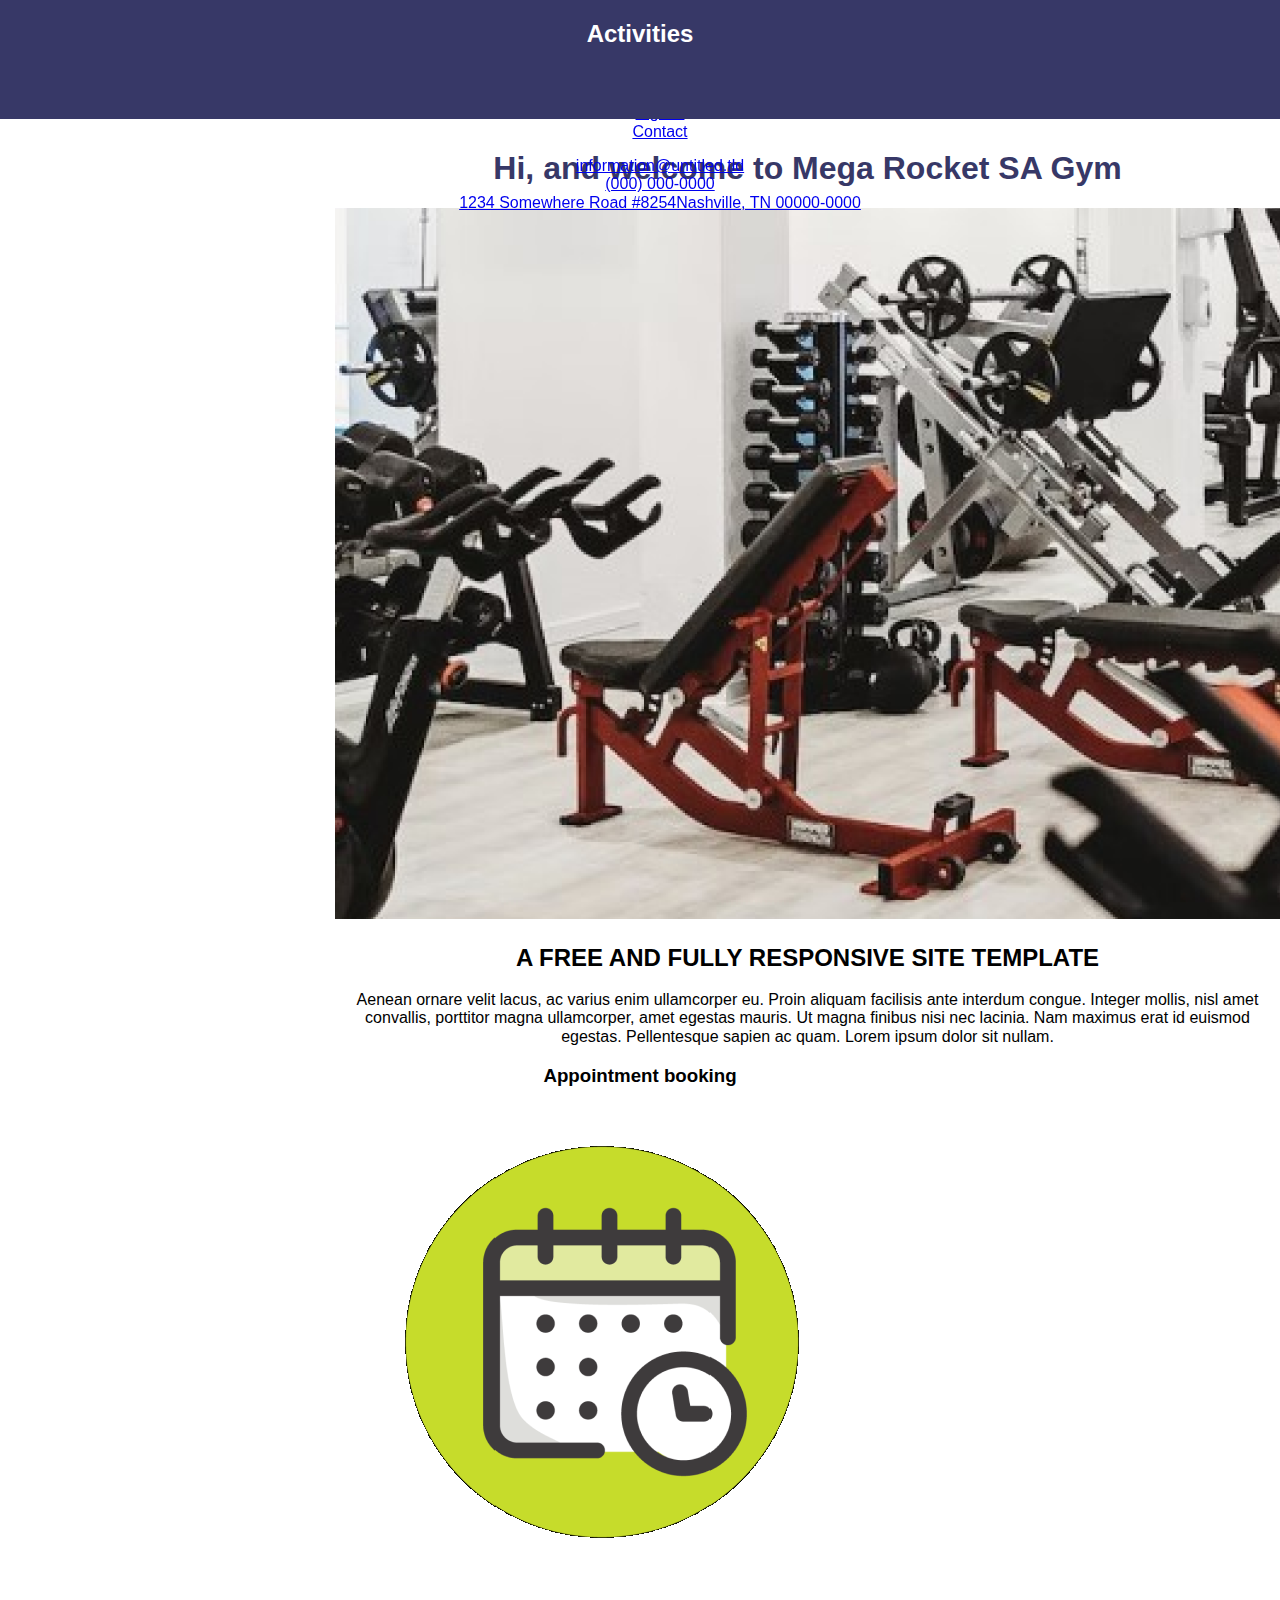
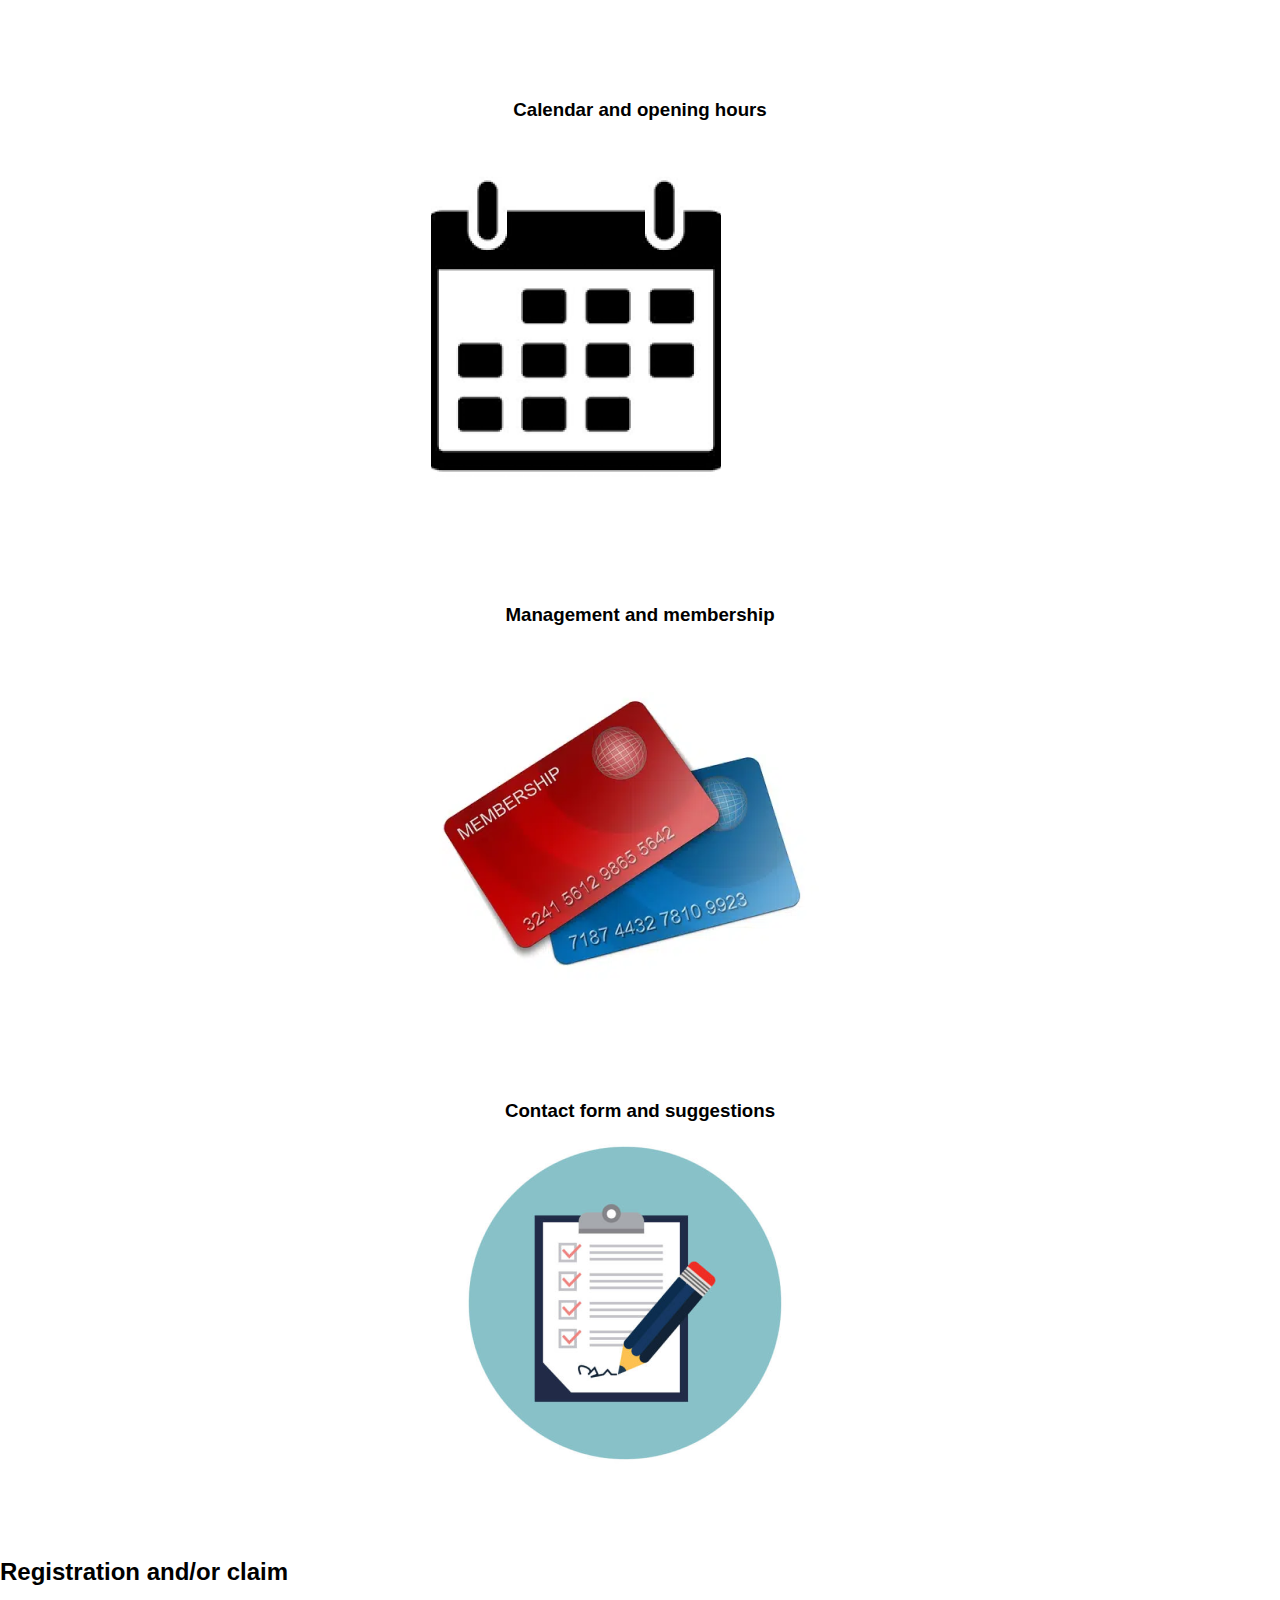
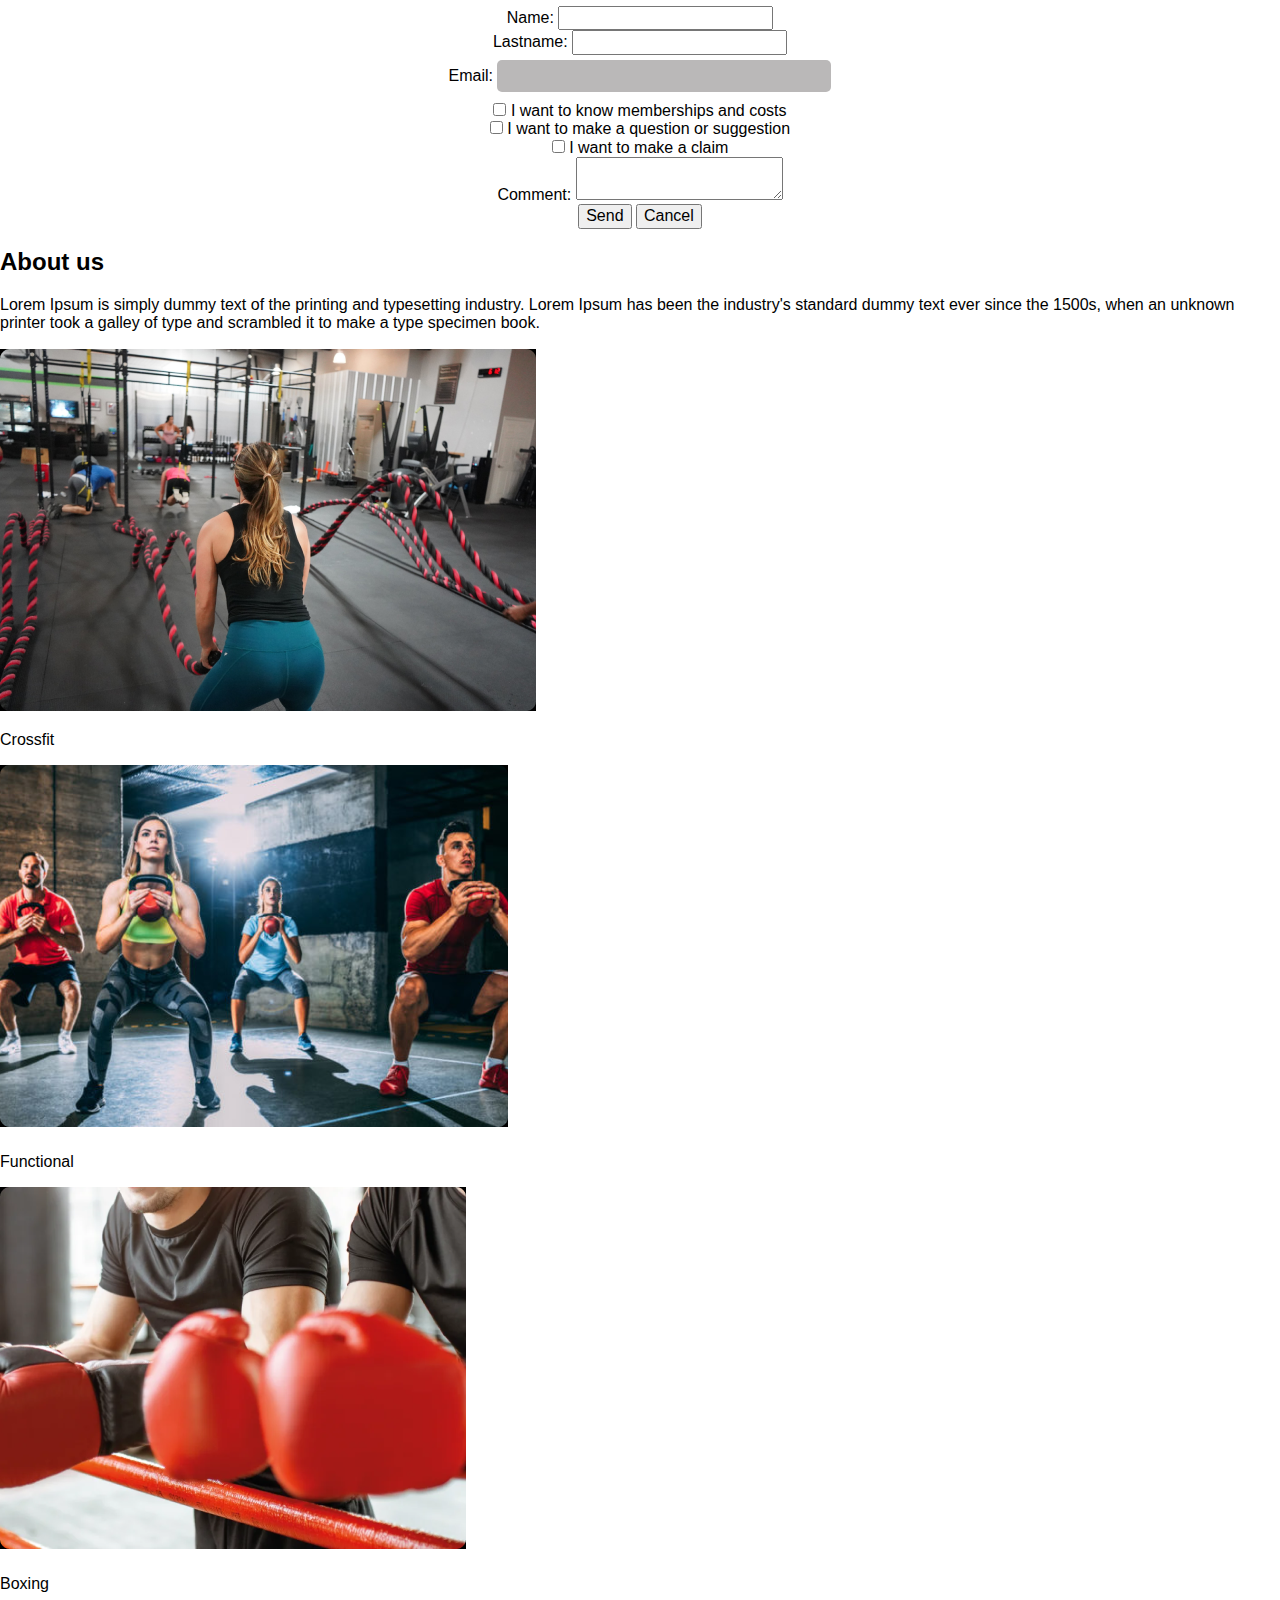
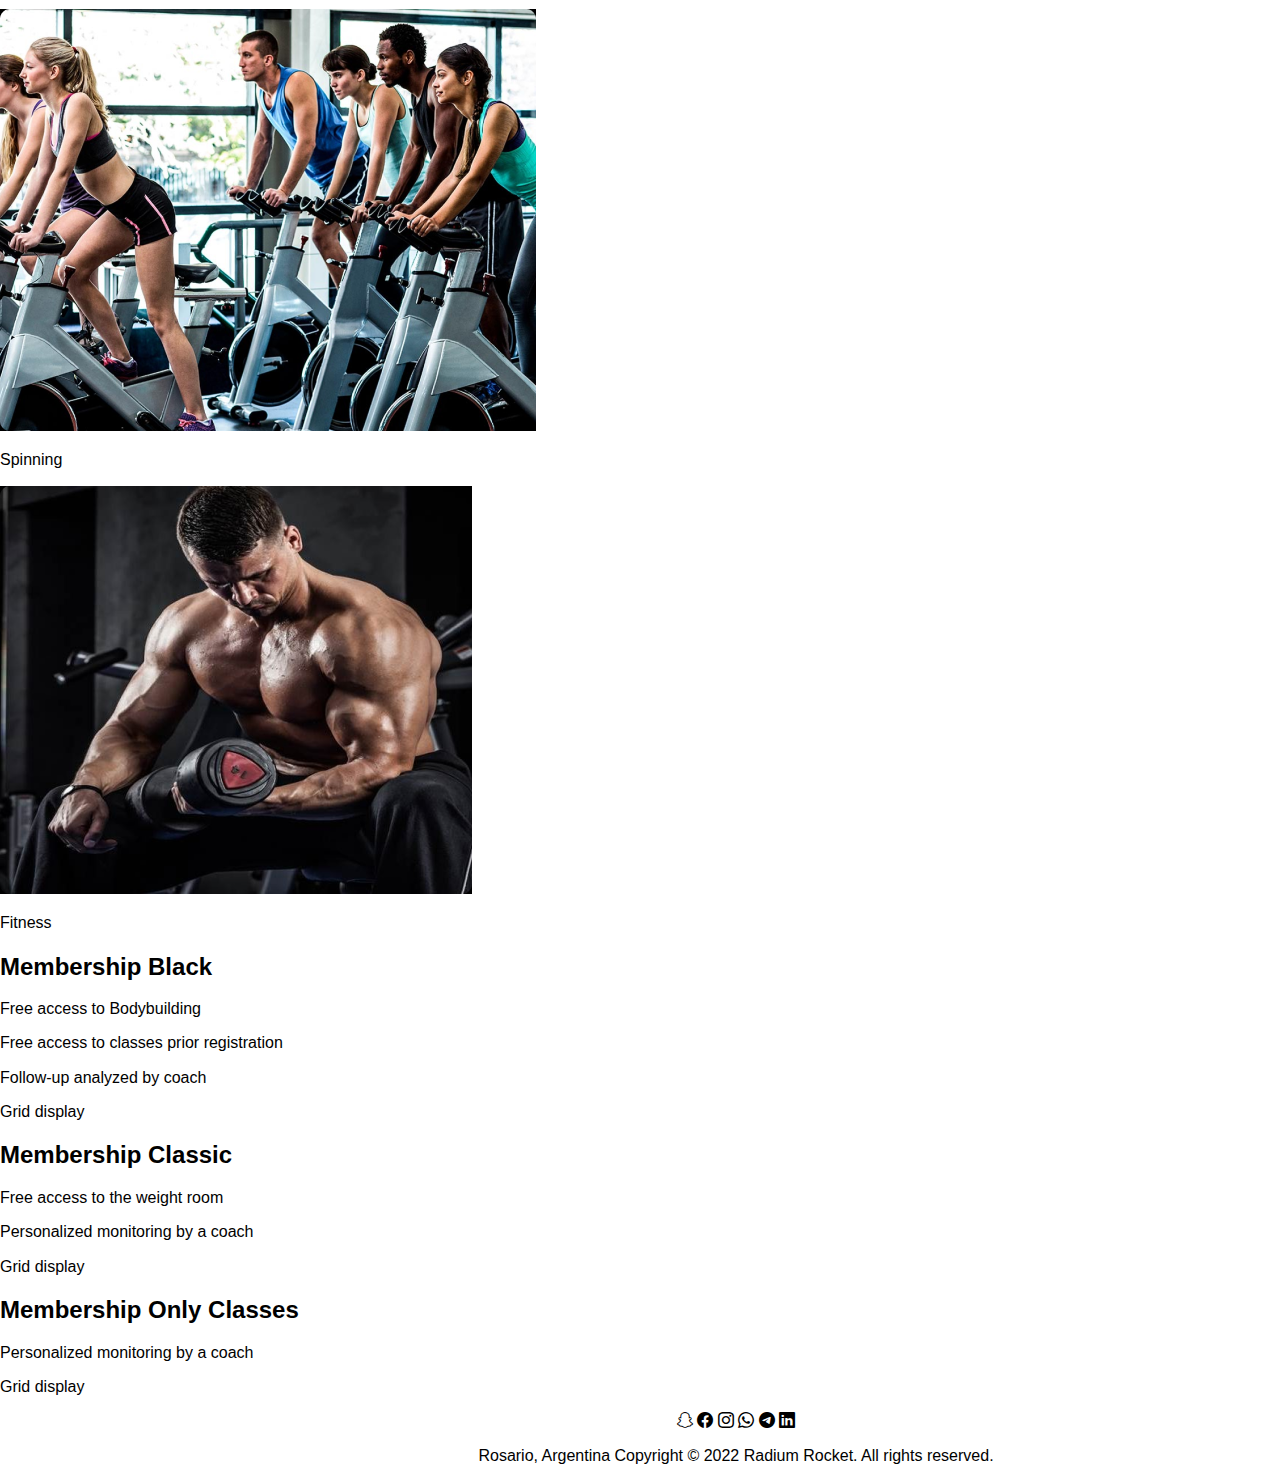
<file: Week-02/Index.html>
<!DOCTYPE html>
<html lang="en">
<head>
    <meta charset="UTF-8" />
    <meta http-equiv="X-UA-Compatible" content="IE=edge" />
    <meta name="viewport" content="width=device-width, initial-scale=1.0" />
    <title>Week-02</title>
    <link href="https://cdn.jsdelivr.net/npm/bootstrap@5.2.2/dist/css/bootstrap.min.css" rel="stylesheet"
        integrity="sha384-Zenh87qX5JnK2Jl0vWa8Ck2rdkQ2Bzep5IDxbcnCeuOxjzrPF/et3URy9Bv1WTRi" crossorigin="anonymous" >
    <link rel="stylesheet" href="https://cdn.jsdelivr.net/npm/bootstrap-icons@1.9.1/font/bootstrap-icons.css" >
    <link rel="stylesheet" href="/Week-03/css/Style.css">
    <link rel="stylesheet" href="/Week-03/css/reset.css">
</head>
    <body>
    <header>
        <nav>
            <h2>Mega Rocket SA</h2>
            <ul>
                <li><a href="#">Home</a></li>
                <li><a href="#">Sign up</a></li>
                <li><a href="#">Sign in</a></li>
                <li><a href="#">Contact</a></li>
            </ul>
            <ul>
                <li><a href="#">information@untitled.tld</a></li>
                <li><a href="#">(000) 000-0000</a></li>
                <li>
                    <a href="#">1234 Somewhere Road #8254Nashville, TN 00000-0000</a>
                </li>
            </ul>
        </nav>
    </header>
    <main>
        <h1>Hi, and welcome to Mega Rocket SA Gym</h1>
        <img src="/Week-02/assets/Img/Gym2.png" alt="Rocket SA Gym" />
        <section>
            <h2>A FREE AND FULLY RESPONSIVE SITE TEMPLATE</h2>
            <p>
                Aenean ornare velit lacus, ac varius enim ullamcorper eu. Proin
                aliquam facilisis ante interdum congue. Integer mollis, nisl amet
                convallis, porttitor magna ullamcorper, amet egestas mauris. Ut magna
                finibus nisi nec lacinia. Nam maximus erat id euismod egestas.
                Pellentesque sapien ac quam. Lorem ipsum dolor sit nullam.
            </p>
        </section>
        <aside></aside>
    </main>
    <section>
        <h3>Appointment booking</h3>
            <img src="/Week-02/assets/Img/horario.png" alt="horario" />
        <h3>Calendar and opening hours</h3>
            <img src="/Week-02/assets/Img/Horario2.png" alt="horario2" />
        <h3>Management and membership</h3>
            <img src="/Week-02/assets/Img/creedenciales.png" alt="creedenciales" />
        <h3>Contact form and suggestions</h3>
            <img src="/Week-02/assets/Img/Contacto.png" alt="Contact" />
    </section>
    <h2>Registration and/or claim</h2>
    <form>
        <label for="nombre">Name:</label>
        <input type="text" id="nombre" name="nombre" /><br />
        <label for="apellido">Lastname:</label>
        <input type="text" id="apellido" name="apellido" /><br />
        <label for="email">Email:</label>
        <input type="email" id="email" name="email" /><br />
        <input type="checkbox" id="opcion1" name="opcion1" value="opcion1" />
        <label for="opcion1">I want to know memberships and costs</label><br />
        <input type="checkbox" id="opcion2" name="opcion2" value="opcion2" />
        <label for="opcion2">I want to make a question or suggestion</label><br />
        <input type="checkbox" id="opcion3" name="opcion3" value="opcion3" />
        <label for="opcion3">I want to make a claim</label><br />
        <label for="comentario">Comment:</label>
        <textarea id="comentario" name="comentario"></textarea><br />
        <input type="submit" value="Send" />
        <input type="submit" value="Cancel" />
    </form>
        <h2>About us</h2>
        <p>
            Lorem Ipsum is simply dummy text of the printing and typesetting
            industry. Lorem Ipsum has been the industry's standard dummy text ever
            since the 1500s, when an unknown printer took a galley of type and
            scrambled it to make a type specimen book.
        </p>
        <header>
            <h2>Activities</h2>
        </header>
        <img src="/Week-02/assets/Img/crossfit.png" alt="crossfit" />
        <p>Crossfit</p>
        <img src="/Week-02/assets/Img/Functional.png" alt="Functional" />
        <p>Functional</p>
        <img src="/Week-02/assets/Img/Boxing.png" alt="Boxing" />
        <p>Boxing</p>
        <img src="/Week-02/assets/Img/Spinning.png" alt="spinning" />
        <p>Spinning</p>
        <img src="/Week-02/assets/Img/Fitness.png" alt="fitness" />
        <p>Fitness</p>
        <h2>Membership Black</h2>
        <p>Free access to Bodybuilding</p>
        <p>Free access to classes prior registration</p>
        <p>Follow-up analyzed by coach</p>
        <p>Grid display</p>
            <h2>Membership Classic</h2>
            <p>Free access to the weight room</p>
            <p>Personalized monitoring by a coach</p>
            <p>Grid display</p>
            <h2>Membership Only Classes</h2>
            <p>Personalized monitoring by a coach</p>
            <p>Grid display</p>
    <footer>
        <a href="https://www.snapchat.com/es-ES">
            <i class="bi bi-snapchat"></i> 
        </a>
        <a href="https://www.facebook.com">
            <i class="bi bi-facebook"></i> 
        </a>
        <a href="https://www.instagram.com/">
            <i class="bi bi-instagram"></i>
        </a>
        <a href="https://www.whatsapp.com/?lang=es">
            <i class="bi bi-whatsapp"></i>
        </a>
        <a href="https://www.telegram.org">
            <i class="bi bi-telegram"></i>
        </a>
        <a href="https://www.linkedin.com/">
            <i class="bi bi-linkedin"></i>
        </a>
        <p>
            Rosario, Argentina Copyright © 2022 Radium Rocket. All rights reserved.
        </p>
    </footer>
    </body>
</html>
</file>
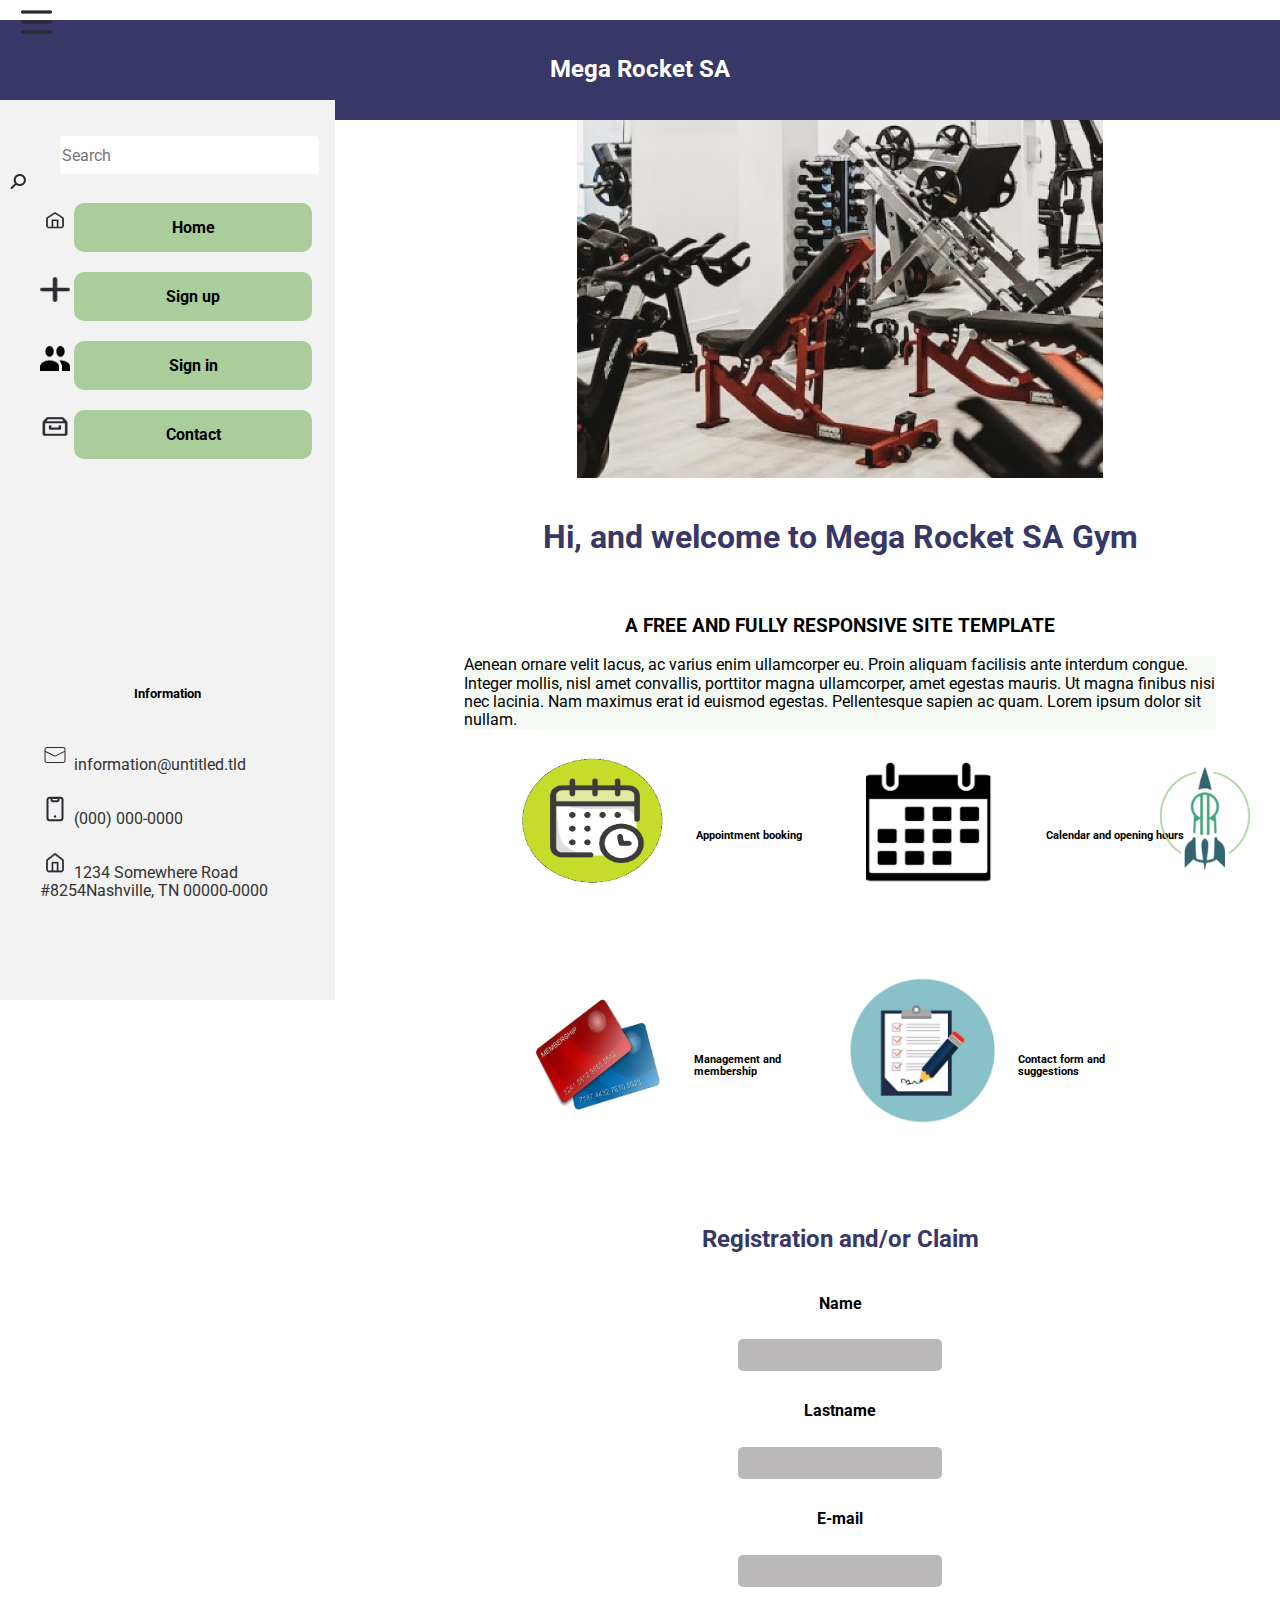
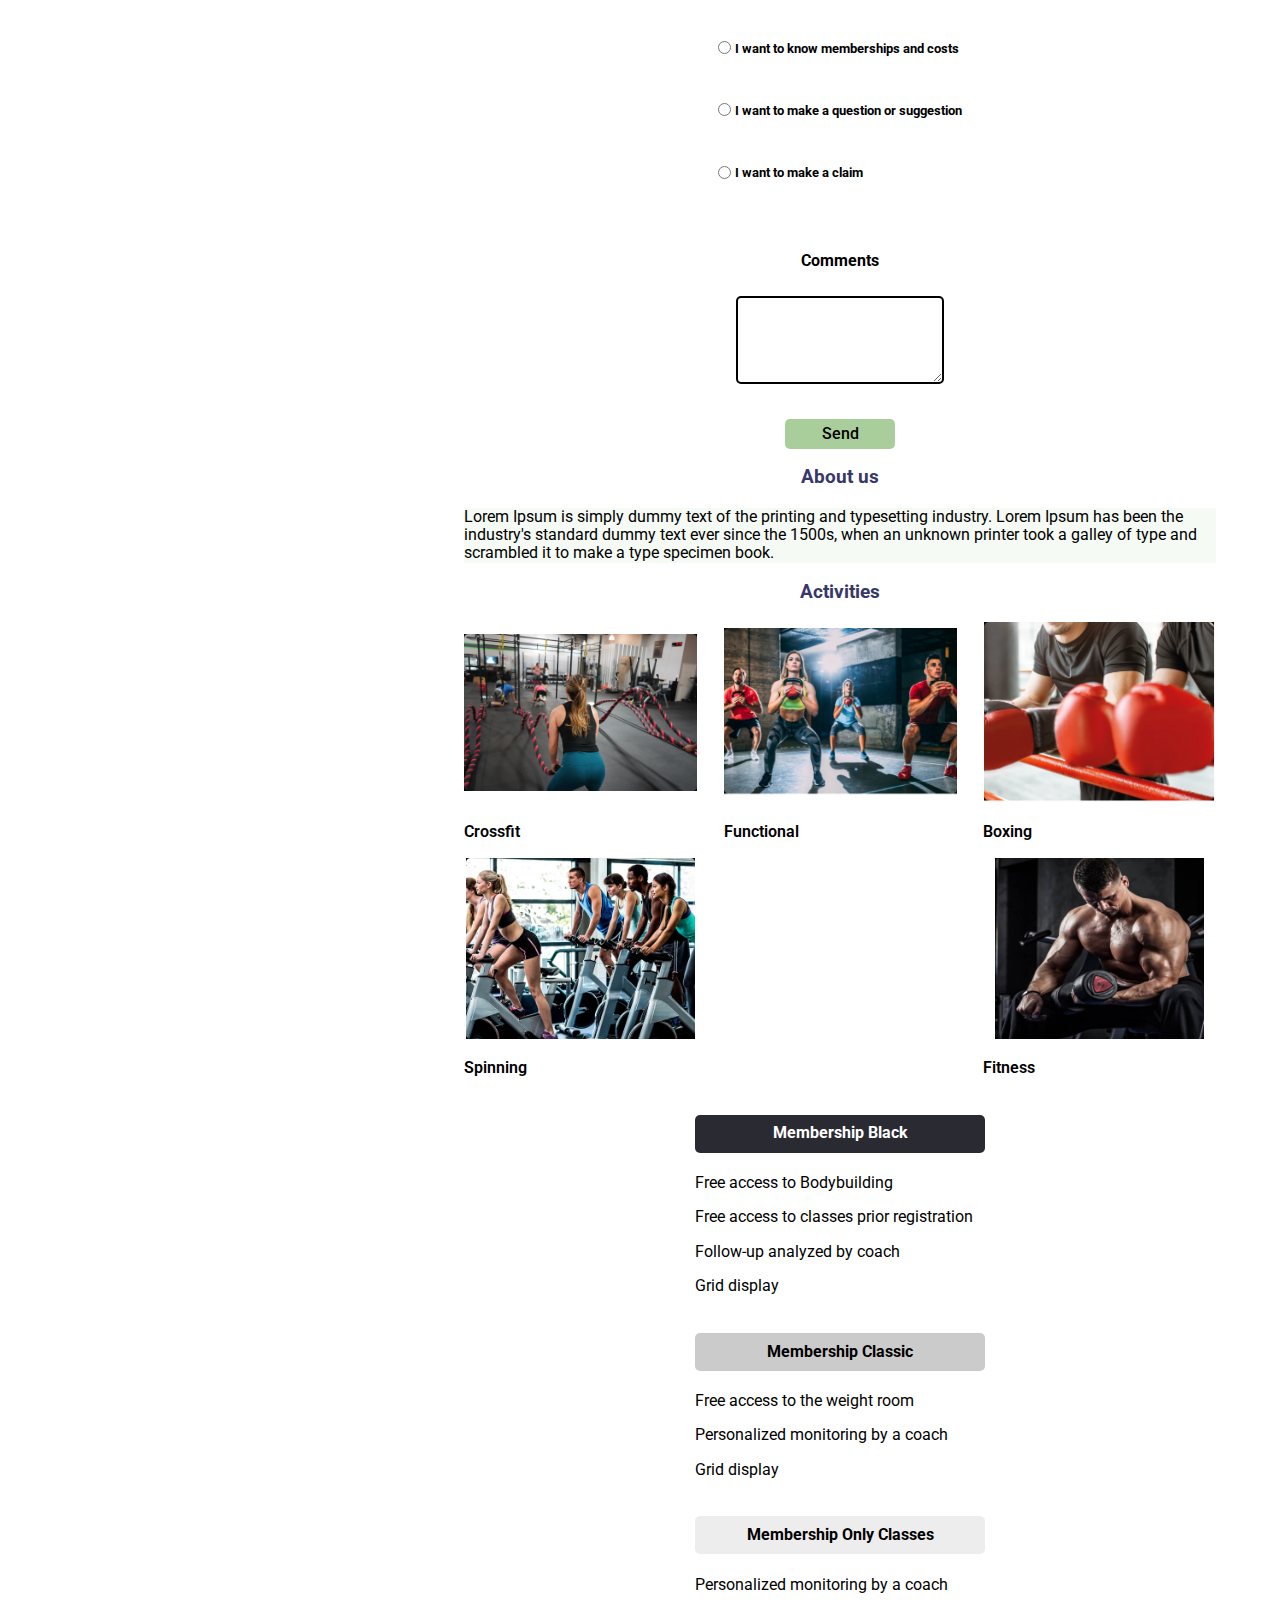
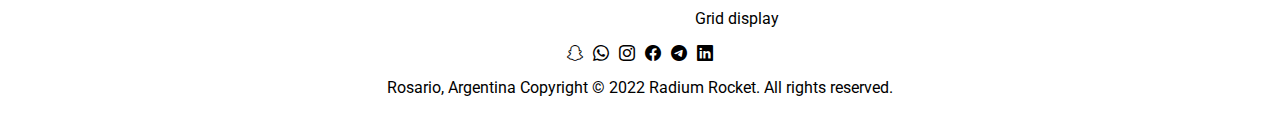
<file: Week-04/index.html>
<!DOCTYPE html>
<html lang="en">

<head>
    <meta charset="UTF-8" />
    <meta http-equiv="X-UA-Compatible" content="IE=edge" />
    <meta name="viewport" content="width=device-width, initial-scale=1.0" />
    <title>Week-04</title>
    <link href="https://cdn.jsdelivr.net/npm/bootstrap@5.2.2/dist/css/bootstrap.min.css" rel="stylesheet"
        integrity="sha384-Zenh87qX5JnK2Jl0vWa8Ck2rdkQ2Bzep5IDxbcnCeuOxjzrPF/et3URy9Bv1WTRi" crossorigin="anonymous" />
    <link rel="stylesheet" href="https://cdn.jsdelivr.net/npm/bootstrap-icons@1.9.1/font/bootstrap-icons.css" />
    <link href="https://fonts.googleapis.com/css2?family=Roboto:wght@400;500;700&display=swap" rel="stylesheet">
    <link rel="stylesheet" href="./css/common.css">
    <link rel="stylesheet" href="./css/header.css">
    <link rel="stylesheet" href="./css/side-bar.css">
    <link rel="stylesheet" href="./css/reset.css">
    <link rel="stylesheet" href="./css/content.css">
</head>
<body>
    <!--1er FRAME-->
    <header>
        <h2 id="mega">Mega Rocket SA</h2>
    </header>
    <img id="icon-hamburguer" src="../assets/Img/Union.png" alt="hambur">
    <div id="box-all">
        <aside class="sidebar">
            <ul>
                <li>
                    <input id="search" type="text" placeholder="Search">
                    <img id="search2" src="../assets/Img/Vector.png" alt="search">
                </li>
                <li class="menu">
                    <img src="../assets/Img/Iconhome.png" alt="home" class="icons2">
                    <button href="#">Home</button>
                </li>
                <li class="menu">
                    <img src="../assets/Img/Vectorsign up.png" alt="sign up" class="icons2">
                    <button href="#">Sign up</button>
                </li>
                <li class="menu">
                    <img src="../assets/Img/Icon material-people.png" alt="sign in" class="icons2">
                    <button href="#">Sign in</button>
                </li>
                <li class="menu">
                    <img src="../assets/Img/IconContact.png" alt="contact" class="icons2">
                    <button href="#">Contact</button>
                </li>
            </ul>
            <h5 id="infor">Information</h5>
            <ul>
                <li class="info">
                    <img src="../assets/Img/Message_light.png" alt="email" class="icons">
                    <a href="#">information@untitled.tld</a>
                </li>
                <li class="info">
                    <img src="../assets/Img/Mask grouptelefono.png" alt="phone" class="icons">
                    <a href="#">(000) 000-0000</a>
                </li>
                <li class="info">
                    <img src="../assets/Img/Iconhome.png" alt="street" class="icons">
                    <a href="#">1234 Somewhere Road #8254Nashville, TN 00000-0000</a>
                </li>
                </li>
            </ul>
        </aside>
        <main>
            <section>
                <div class="header-img-container center">
                    <h1>Hi, and welcome to Mega Rocket SA Gym</h1>
                    <img id="gym-picture" src="../assets/Img/Gym2.png" alt="Rocket SA Gym" />
                </div>
                <h3 id="temple">A FREE AND FULLY RESPONSIVE SITE TEMPLATE</h3>
                <p class="lorem">
                    Aenean ornare velit lacus, ac varius enim ullamcorper eu. Proin
                    aliquam facilisis ante interdum congue. Integer mollis, nisl amet
                    convallis, porttitor magna ullamcorper, amet egestas mauris. Ut magna
                    finibus nisi nec lacinia. Nam maximus erat id euismod egestas.
                    Pellentesque sapien ac quam. Lorem ipsum dolor sit nullam.
                </p>
            </section>
            <!--2do FRAME-->
            <div class="section-time">
                <article class="time flex">
                    <img src="../assets/Img/horario.png" alt="horario" class="img2">
                    <div class="flex-column info-box-container center">
                        <h6 class="management">Appointment booking</h6>
                        <p class="descrip">Aenean ornare velit lacus, ac varius enim ullamcorper eu. Proin aliquam
                            facilisis
                            ante
                            interdum congue.</p>
                    </div>
                </article>
                <article class="time flex">
                    <img src="../assets/Img/Horario2.png" alt="horario2" class="img2">
                    <div class="flex-column info-box-container center">
                        <h6 class="management">Calendar and opening hours</h6>
                        <p class="descrip">Aenean ornare velit lacus, ac varius enim ullamcorper eu. Proin aliquam
                            facilisis
                            ante
                            interdum congue.</p>
                </article>
            </div>
            <div class="section-time2">
                <article class="time flex">
                    <img src="../assets/Img/creedenciales.png" alt="creedenciales" class="img2">
                    <div class="flex-column info-box-container center">
                        <h6 class="management">Management and membership</h6>
                        <p class="descrip">Aenean ornare velit lacus, ac varius enim ullamcorper eu. Proin aliquam
                            facilisis ante
                            interdum congue.</p>
                    </div>
                </article>
                <article class="time flex">
                    <img src="../assets/Img/Contacto.png" alt="Contact" class="img2">
                    <div class="flex-column info-box-container center">
                        <h6 class="management">Contact form and suggestions</h6>
                        <p class="descrip">Aenean ornare velit lacus, ac varius enim ullamcorper eu. Proin aliquam
                            facilisis ante
                            interdum congue.</p>
                    </div>
                </article>
            </div>
            <section class="section-registration" id="registration">
                <h2 class="titles">
                    Registration and/or Claim
                </h2>
                <form>
                    <div>
                        <h4>
                            Name
                        </h4>
                        <input type="text" id="name" name="name" placeholder="" required>
                    </div>
                    <div>
                        <h4>
                            Lastname
                        </h4>
                        <input type="text" id="lastname" name="lastname" placeholder="" required>
                    </div>
                    <div>
                        <h4>
                            E-mail
                        </h4>
                        <input type="text" id="email" name="email" placeholder="" required>
                    </div>
                    <table>
                        <tr>
                            <th>
                                <input type="radio" name="radio" id="members">
                            </th>
                            <th>
                                <h5>
                                    I want to know memberships and costs
                                </h5>
                            </th>
                        </tr>
                        <tr>
                            <th>
                                <input type="radio" name="radio" id="sugg">
                            </th>
                            <th>
                                <h5>
                                    I want to make a question or suggestion
                                </h5>
                            </th>
                        </tr>
                        <tr>
                            <th>
                                <input type="radio" name="radio" id="claim">
                            </th>
                            <th>
                                <h5>
                                    I want to make a claim
                                </h5>
                            </th>
                        </tr>
                    </table>
                    <div>
                        <h4 class="comments-h4">
                            Comments
                        </h4>
                        <textarea id=coment>
            </textarea>
                    </div>
                    <button type="button">
                        Send
                    </button>
                </form>
            </section>
            </section>
            <!--3er FRAME-->
            <section>
                <h3 class="titles">About us</h3>
                <p class="lorem">
                    Lorem Ipsum is simply dummy text of the printing and typesetting
                    industry. Lorem Ipsum has been the industry's standard dummy text ever
                    since the 1500s, when an unknown printer took a galley of type and
                    scrambled it to make a type specimen book.
                </p>
            </section>
            <!--4to FRAME-->
            <section>
                <h3 class="titles">
                    Activities
                </h3>
                <div class="box-02">
                    <div class="activity">
                        <img class="gym2" src="../assets/Img/crossfit.png" alt="crossfit" />
                        <p class="sports">Crossfit</p>
                    </div>
                    <div class="activity">
                        <img class="gym2" src="../assets/Img/Functional.png" alt="Functional" />
                        <p class="sports">Functional</p>
                    </div>
                    <div class="activity">
                        <img class="gym2" src="../assets/Img/Boxing.png" alt="Boxing" />
                        <p class="sports">Boxing</p>
                    </div>
                    <div class="activity">
                        <img class="gym2" src="../assets/Img/Spinning.png" alt="spinning" />
                        <p class="sports">Spinning</p>
                    </div>
                    <div class="activity">
                        <img class="gym2" src="../assets/Img/Fitness.png" alt="fitness" />
                        <p class="sports">Fitness</p>
                    </div>
                </div>
            </section>
            <!--5to FRAME-->
            <section class="member1">
                <article>
                    <div class="member center">
                        <h4 id="black">Membership Black</h4>
                    </div>
                    <p>Free access to Bodybuilding</p>
                    <p>Free access to classes prior registration</p>
                    <p>Follow-up analyzed by coach</p>
                    <p>Grid display</p>
                </article>
                <article>
                    <div class="member center">
                        <h4 id="grey">Membership Classic</h4>
                    </div>
                    <p>Free access to the weight room</p>
                    <p>Personalized monitoring by a coach</p>
                    <p>Grid display</p>
                </article>
                <article>
                    <div class="member center">
                        <h4 id="white">Membership Only Classes</h4>
                    </div>
                    <p>Personalized monitoring by a coach</p>
                    <p>Grid display</p>
                </article>
            </section>
        </main>
    </div>
    <!--6to FRAME-->
    <footer class="footer-container">
        <div class="footer-container">
            <div class="footer-icons">
                <div class="footer-item">
                    <a class="redes-icon" target="_blank" href="">
                        <i class="bi bi-snapchat icon"></i>
                    </a>
                </div>
                <div class="footer-item">
                    <a class="redes-icon" target="_blank" href="">
                        <i class="bi bi-whatsapp icon"></i>
                    </a>
                </div>
                <div class="footer-item">
                    <a class="redes-icon" target="_blank" href="">
                        <i class="bi bi-instagram icon"></i>
                    </a>
                </div>
                <div class="footer-item">
                    <a class="redes-icon" target="_blank" href="">
                        <i class="bi bi-facebook icon"></i>
                    </a>
                </div>
                <div class="footer-item">
                    <a class="redes-icon" target="_blank" href="">
                        <i class="bi bi-telegram icon"></i>
                    </a>
                </div>
                <div class="footer-item">
                    <a class="redes-icon" target="_blank" href="">
                        <i class="bi bi-linkedin icon"></i>
                    </a>
                </div>
            </div>
            <div>
                <div class="footer-item">
                    <p>
                        Rosario, Argentina Copyright © 2022 Radium Rocket. All rights reserved.
                    </p>
                </div>
            </div>
        </div>
    </footer>
    <div class="logo">
        <img src="../assets/Img/LOGO-RR 3logo-rr.png" alt="Radium" id="radium">
    </div>
</body>

</html>
</file>
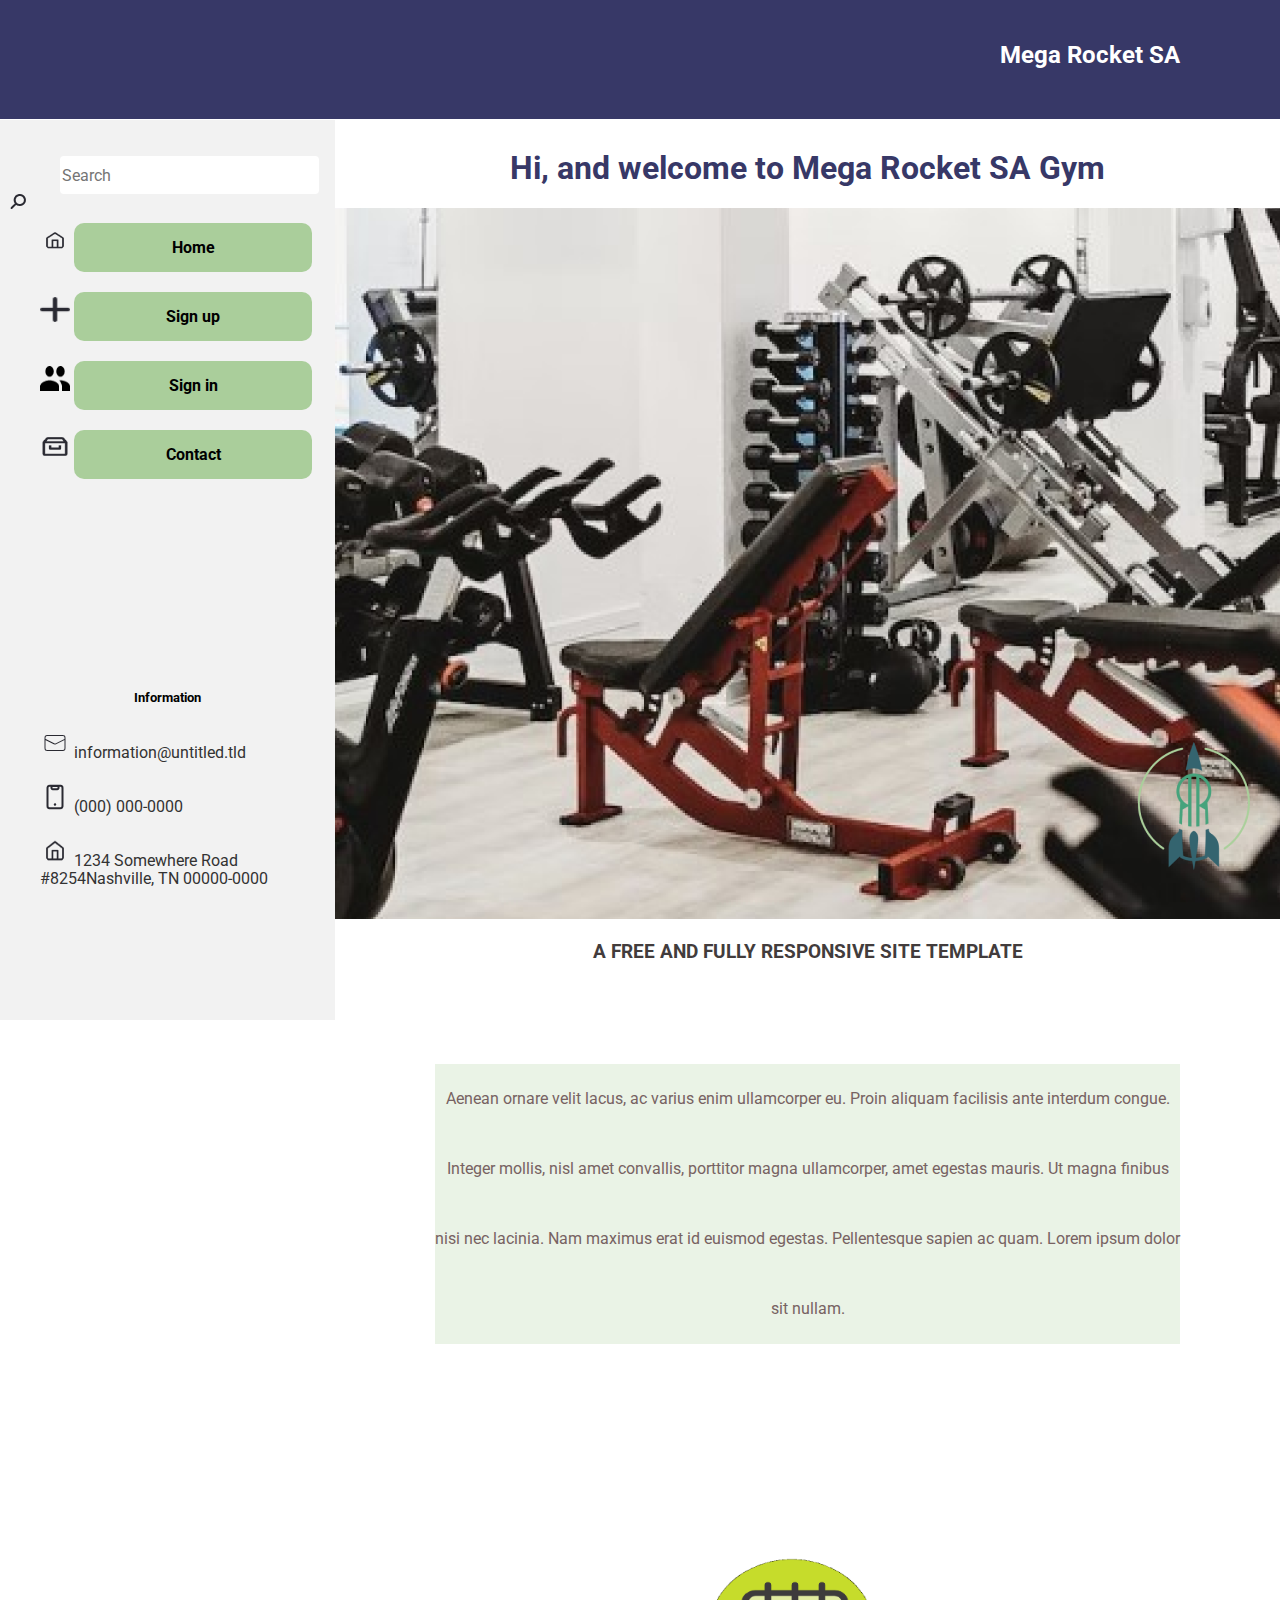
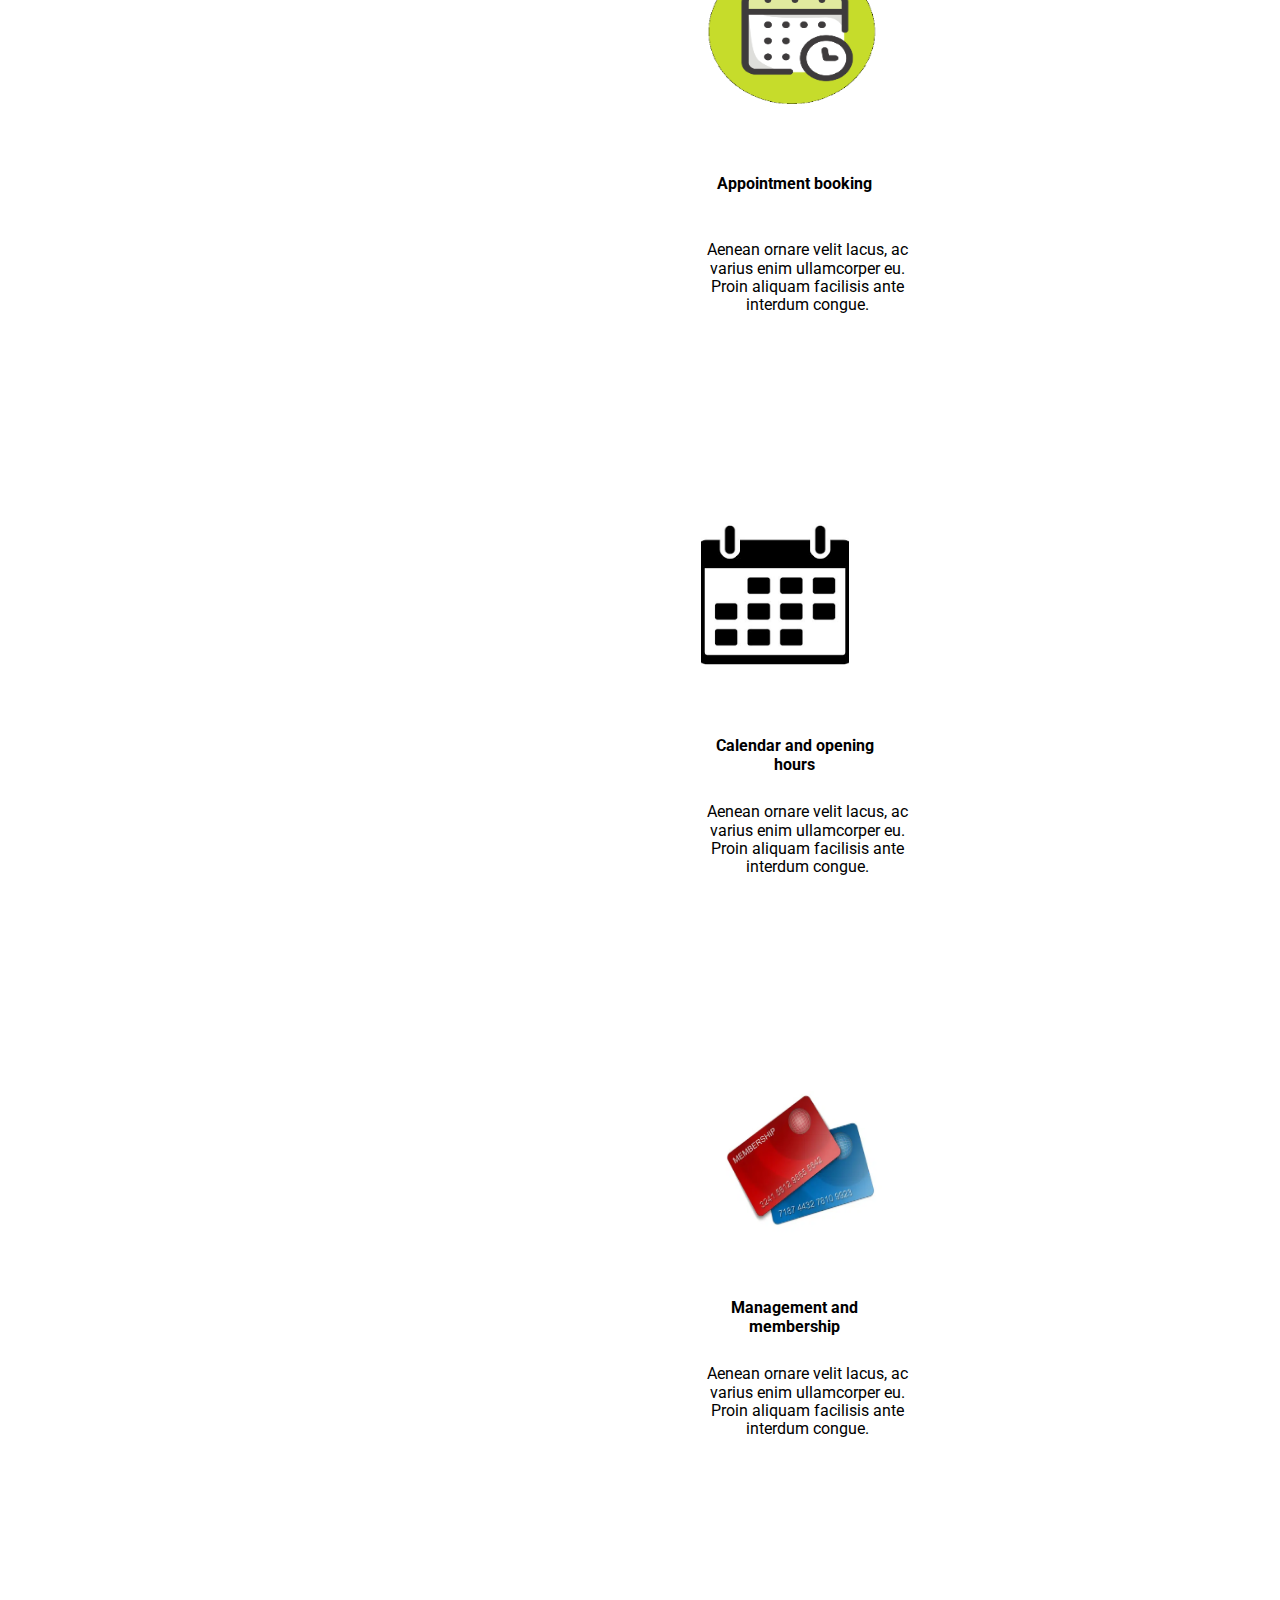
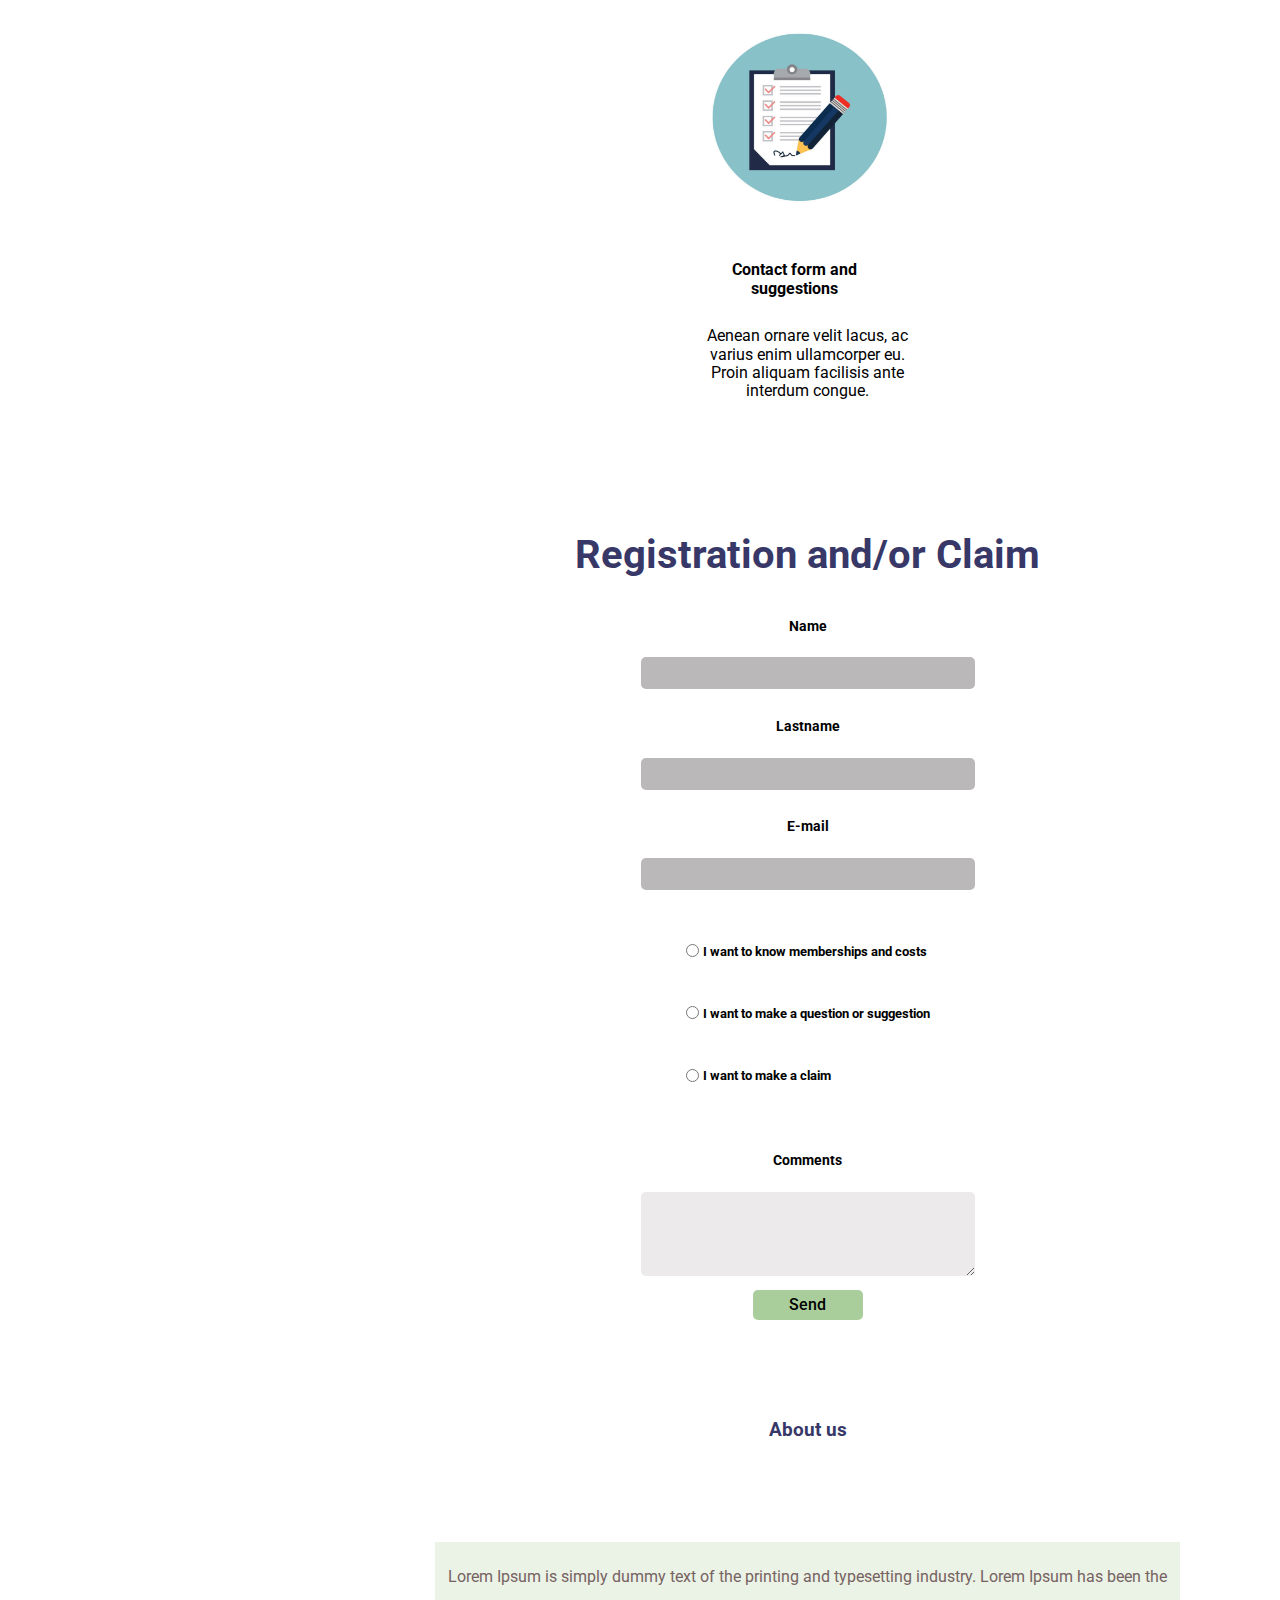
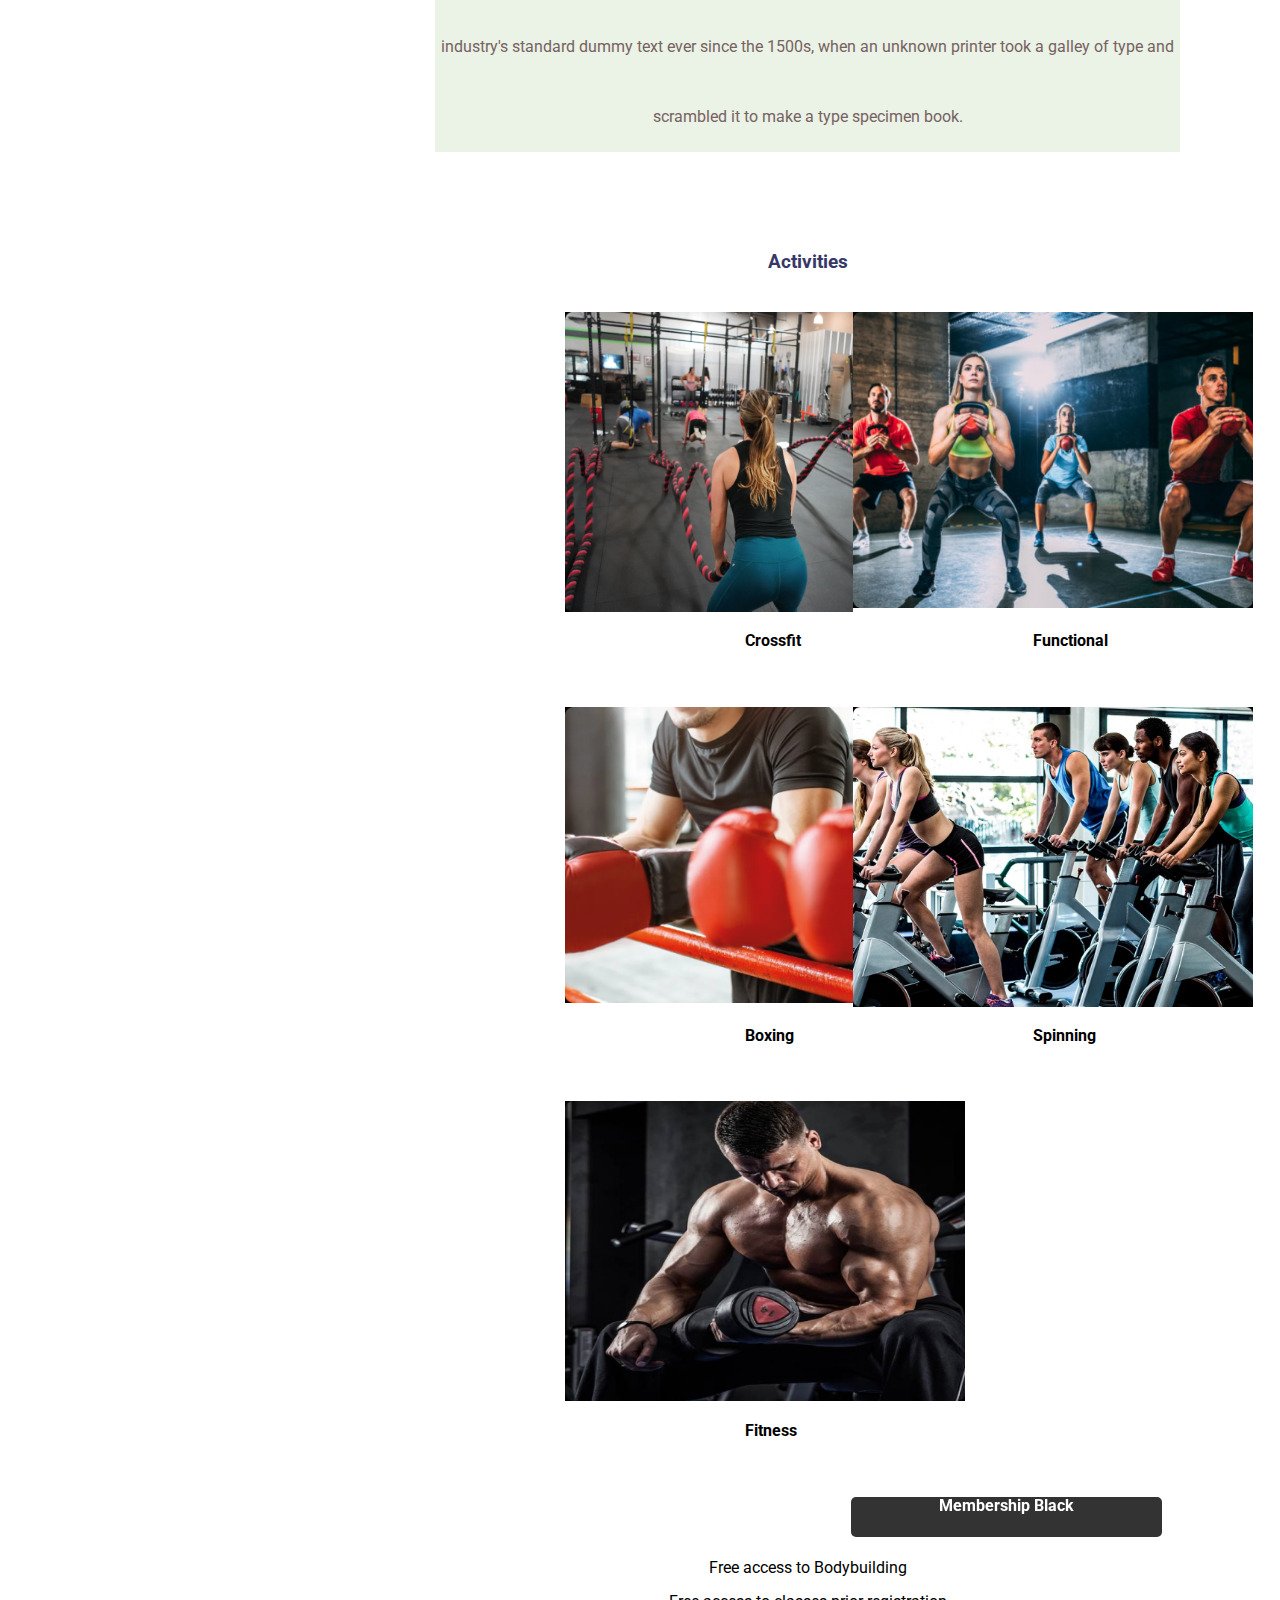
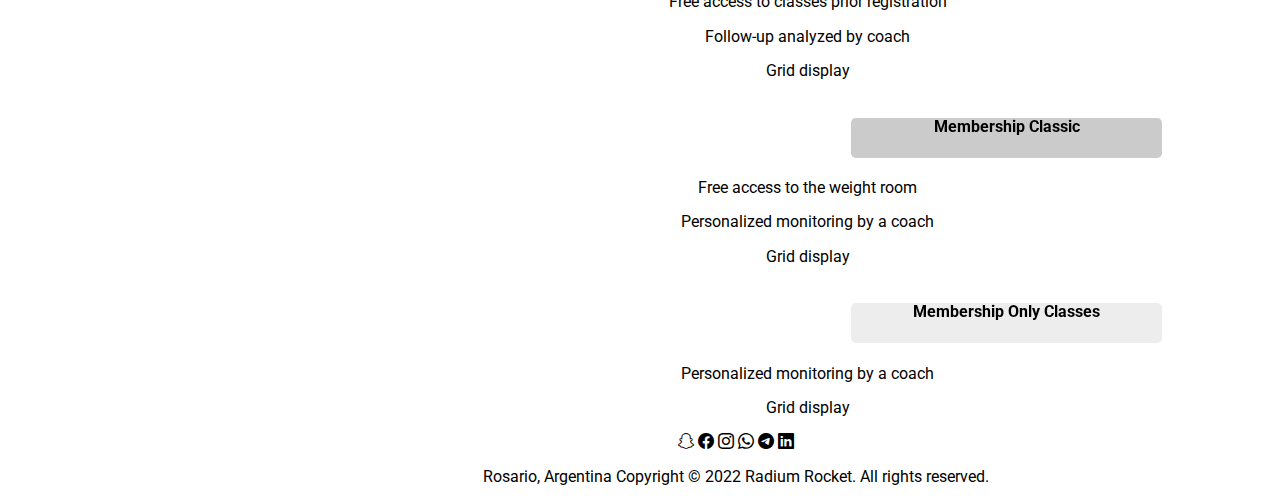
<file: Week-03/css/Index.html>
<!DOCTYPE html>
<html lang="en">

<head>
    <meta charset="UTF-8" />
    <meta http-equiv="X-UA-Compatible" content="IE=edge" />
    <meta name="viewport" content="width=device-width, initial-scale=1.0" />
    <title>Week-03</title>
    <link href="https://cdn.jsdelivr.net/npm/bootstrap@5.2.2/dist/css/bootstrap.min.css" rel="stylesheet"
        integrity="sha384-Zenh87qX5JnK2Jl0vWa8Ck2rdkQ2Bzep5IDxbcnCeuOxjzrPF/et3URy9Bv1WTRi" crossorigin="anonymous" />
    <link rel="stylesheet" href="https://cdn.jsdelivr.net/npm/bootstrap-icons@1.9.1/font/bootstrap-icons.css" />
    <link rel="stylesheet" type="text/css" href="/Week-03/css/Style.css" />
    <link rel="stylesheet" type="text/css" href="/Week-03/css/reset.css" />
    <link href="https://fonts.googleapis.com/css2?family=Roboto:wght@400;500;700&display=swap" rel="stylesheet">
</head>

<body>
    <!--1er FRAME-->
    <header>
        <h2 id="mega">Mega Rocket SA</h2>
    </header>
    <aside class="sidebar">
        <ul>
            <li>
                <input id="search" type="text" placeholder="Search">
                <img id="search2" src="/Week-02/assets/Img/Vector.png" alt="search">
            </li>
            <li class="menu">
                <img src="/Week-02/assets/Img/Iconhome.png" alt="home" class="icons2">
                <button href="#">Home</button>
            </li>
            <li class="menu">
                <img src="/Week-02/assets/Img/Vectorsign up.png" alt="sign up" class="icons2">
                <button href="#">Sign up</button>
            </li>
            <li class="menu">
                <img src="/Week-02/assets/Img/Icon material-people.png" alt="sign in" class="icons2">
                <button href="#">Sign in</button>
            </li>
            <li class="menu">
                <img src="/Week-02/assets/Img/IconContact.png" alt="contact" class="icons2">
                <button href="#">Contact</button>
            </li>
        </ul>
        <h5 id="infor">Information</h5>
        <ul>
            <li class="info">
                <img src="/Week-02/assets/Img/Message_light.png" alt="email" class="icons">
                <a href="#">information@untitled.tld</a>
            </li>
            <li class="info">
                <img src="/Week-02/assets/Img/Mask grouptelefono.png" alt="phone" class="icons">
                <a href="#">(000) 000-0000</a>
            </li>
            <li class="info">
                <img src="/Week-02/assets/Img/Iconhome.png" alt="street" class="icons">
                <a href="#">1234 Somewhere Road #8254Nashville, TN 00000-0000</a>
            </li>
            </li>
        </ul>
    </aside>
    <main>
        <img src="/Week-02/assets/Img/LOGO-RR 3logo-rr.png" alt="Radium" id="radium">
        <section>
            <h1>Hi, and welcome to Mega Rocket SA Gym</h1>
            <img src="/Week-02/assets/Img/Gym2.png" alt="Rocket SA Gym" />
            <h3 id="temple">A FREE AND FULLY RESPONSIVE SITE TEMPLATE</h3>
            <p class="lorem">
                Aenean ornare velit lacus, ac varius enim ullamcorper eu. Proin
                aliquam facilisis ante interdum congue. Integer mollis, nisl amet
                convallis, porttitor magna ullamcorper, amet egestas mauris. Ut magna
                finibus nisi nec lacinia. Nam maximus erat id euismod egestas.
                Pellentesque sapien ac quam. Lorem ipsum dolor sit nullam.
            </p>
        </section>
        <!--2do FRAME-->
        <article class="time">
            <img src="/Week-02/assets/Img/horario.png" alt="horario" class="img2">
            <p class="management">Appointment booking</p>
            <p class="descrip">Aenean ornare velit lacus, ac varius enim ullamcorper eu. Proin aliquam facilisis ante
                interdum congue.</p>
        </article>
        <article class="time">
            <img src="/Week-02/assets/Img/Horario2.png" alt="horario2" class="img2">
            <p class="management">Calendar and opening hours</p>
            <p class="descrip">Aenean ornare velit lacus, ac varius enim ullamcorper eu. Proin aliquam facilisis ante
                interdum congue.</p>
        </article>
        <article class="time">
            <img src="/Week-02/assets/Img/creedenciales.png" alt="creedenciales" class="img2">
            <p class="management">Management and membership</p>
            <p class="descrip">Aenean ornare velit lacus, ac varius enim ullamcorper eu. Proin aliquam facilisis ante
                interdum congue.</p>
        </article>
        <article class="time">
            <img src="/Week-02/assets/Img/Contacto.png" alt="Contact" class="img2">
            <p class="management">Contact form and suggestions</p>
            <p class="descrip">Aenean ornare velit lacus, ac varius enim ullamcorper eu. Proin aliquam facilisis ante
                interdum congue.</p>
        </article>
        <section class="section-registration" id="registration">
            <h2>
                Registration and/or Claim
        </h2>
        <form>
            <div>
            <h4>
            Name
            </h4>
        <input type="text" id="name" name="name" placeholder="" required>
                </div>
            <div>
                <h4>
                    Lastname
                </h4>
                <input type="text" id="lastname" name="lastname" placeholder="" required>
            </div>
            <div>
                <h4>
                    E-mail
                </h4>
                <input type="text" id="email" name="email" placeholder="" required>
            </div>
            <table>
                <tr>
                <th>
                    <input type="radio" name="radio" id="members">
                </th>
                <th>
                    <h5>
                        I want to know memberships and costs
                    </h5>
                </th>
                </tr>
                <tr>
                <th>
                    <input type="radio" name="radio" id="sugg">
                </th>
                <th>
                    <h5>
                        I want to make a question or suggestion
                    </h5>
                    </th>
                    </tr>
                    <tr>
                    <th>
                        <input type="radio" name="radio" id="claim">
                    </th>
                    <th>
                        <h5>
                            I want to make a claim
                        </h5>
                    </th>
                </tr>
            </table>
            <div>
                <h4 class="comments-h4">
                    Comments
                </h4>
                <textarea>
            </textarea>
            </div>
            <button type="button">
                Send
            </button>
            </form>
        </section>
        </section>
        <!--3er FRAME-->
        <section>
            <h3 class="titles">About us</h3>
            <p class="lorem">
                Lorem Ipsum is simply dummy text of the printing and typesetting
                industry. Lorem Ipsum has been the industry's standard dummy text ever
                since the 1500s, when an unknown printer took a galley of type and
                scrambled it to make a type specimen book.
            </p>
        </section>
        <!--4to FRAME-->
        <section>
            <h3 class="titles">
                Activities
            </h3>
            <div class="box-02">
                <div class="activity">
                    <img class="gym2" src="/Week-02/assets/Img/crossfit.png" alt="crossfit" />
                    <p class="sports">Crossfit</p>
                </div>
                <div class="activity">
                    <img class="gym2" src="/Week-02/assets/Img/Functional.png" alt="Functional" />
                    <p class="sports">Functional</p>
                </div>
                <div class="activity">
                    <img class="gym2" src="/Week-02/assets/Img/Boxing.png" alt="Boxing" />
                    <p class="sports">Boxing</p>
                </div>
                <div class="activity">
                    <img class="gym2" src="/Week-02/assets/Img/Spinning.png" alt="spinning" />
                    <p class="sports">Spinning</p>
                </div>
                <div class="activity">
                    <img class="gym2" src="/Week-02/assets/Img/Fitness.png" alt="fitness" />
                    <p class="sports">Fitness</p>
                </div>
            </div>
        </section>
        <!--5to FRAME-->
        <section>
            <article>
                <div>
                    <h4 id="black">Membership Black</h4>
                </div>
                <p>Free access to Bodybuilding</p>
                <p>Free access to classes prior registration</p>
                <p>Follow-up analyzed by coach</p>
                <p>Grid display</p>
            </article>
            <article>
                <div>
                    <h4 id="grey">Membership Classic</h4>
                </div>
                <p>Free access to the weight room</p>
                <p>Personalized monitoring by a coach</p>
                <p>Grid display</p>
            </article>
            <article>
                <div>
                    <h4 id="white">Membership Only Classes</h4>
                </div>
                <p>Personalized monitoring by a coach</p>
                <p>Grid display</p>
            </article>
        </section>
    </main>
    <!--6to FRAME-->
    <footer>
        <a href="https://www.snapchat.com/es-ES">
            <i class="bi bi-snapchat icon"></i>
        </a>
        <a href="https://www.facebook.com">
            <i class="bi bi-facebook icon"></i>
        </a>
        <a href="https://www.instagram.com/">
            <i class="bi bi-instagram icon"></i>
        </a>
        <a href="https://www.whatsapp.com/?lang=es">
            <i class="bi bi-whatsapp icon"></i>
        </a>
        <a href="https://www.telegram.org">
            <i class="bi bi-telegram icon"></i>
        </a>
        <a href="https://www.linkedin.com/">
            <i class="bi bi-linkedin icon"></i>
        </a>
        <p>
            Rosario, Argentina Copyright © 2022 Radium Rocket. All rights reserved.
        </p>
    </footer>
</body>

</html>
</file>
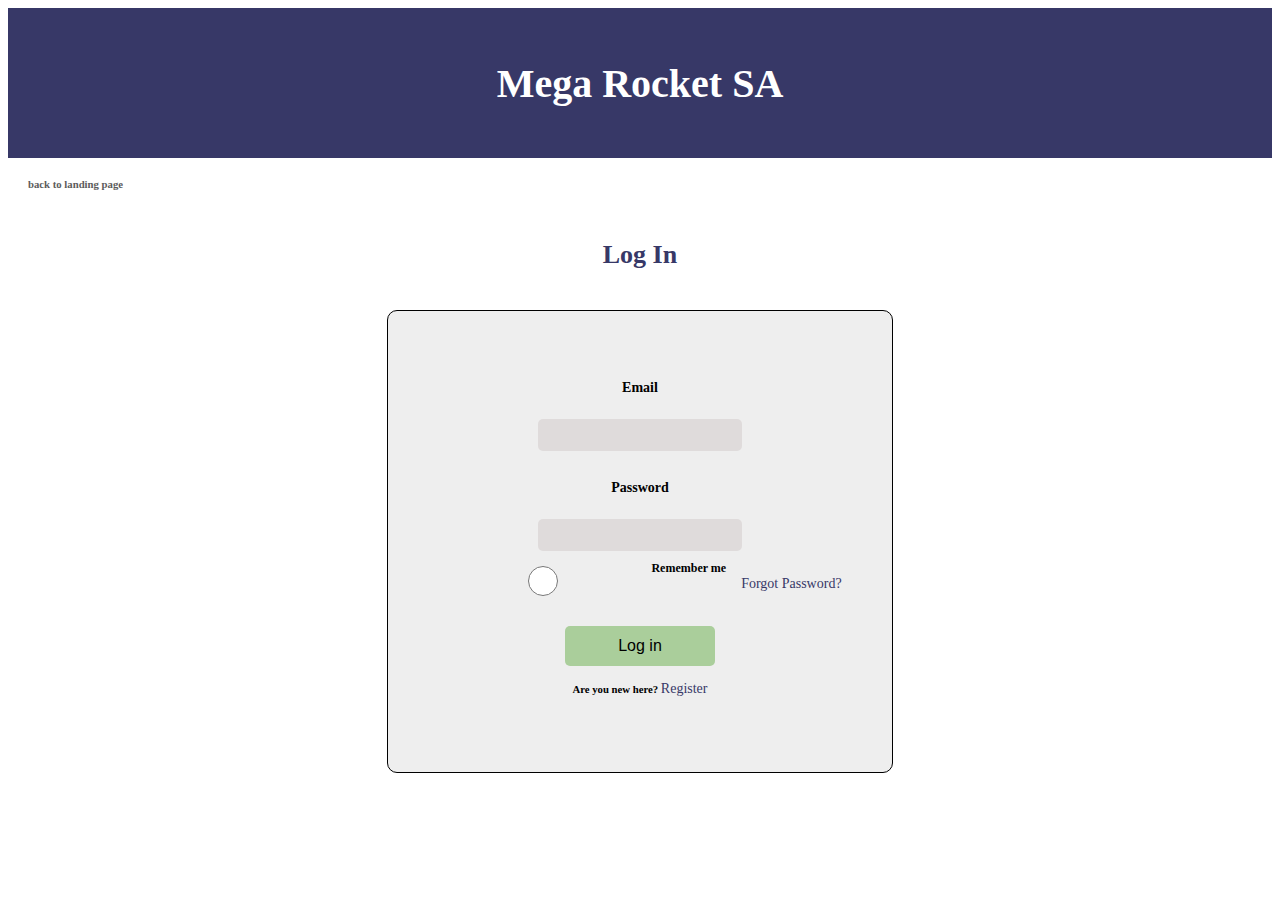
<file: Week-06/views/login.html>
<!DOCTYPE html>
<html lang="en">
<head>
    <script src="../js/login.js"></script>
    <link rel="stylesheet" href="../css/login.css">
    <link rel="icon" href="/assets/Img/LOGO-RR 3logo-rr.png">
    <meta charset="UTF-8">
    <meta http-equiv="X-UA-Compatible" content="IE=edge">
    <meta name="viewport" content="width=device-width, initial-scale=1.0">
    <title>
        Log in
    </title>
</head>
<body>
    <head>
        <header>
                <p>
                Mega Rocket SA
                </p>
        </header>
    </head>
    <a href="./index.html"><h6>
        back to landing page 
        </h6></a>
    <main>
        <h2>
            Log In
        </h2>
        <form>
        <div class="login-container">
            <div class="login-item">
                <h4>
                    Email
                </h4>
                <input type="text" id="email" name="email" placeholder="">
            </div>
            <div class="login-item">
                <h4>
                    Password
                </h4>
                <input type="password" id="password" name="password" placeholder="">
            </div>
            <div class="password-item">
                <div class="login-sub-item">
                    <input type="radio" id="password-remember" name="password-remember">
                    <h6>
                        Remember me
                    </h6>
                </div>
                <div class="login-sub-item">
                    <a href="./recover.html">
                        Forgot Password?
                    </a>
                </div>
            </div>
            <div class="login-item">
            <button type="button" id="loginbtn">
                <a href="#">
                    Log in
                </a>
            </button>
            <h6 id="h6-new-user">
                Are you new here?
                <a href="./sign-up.html">
                    Register
                </a>
            </h6>
            </div>
        </div>
    </form>
    </main>
</body>
</html>
</file>
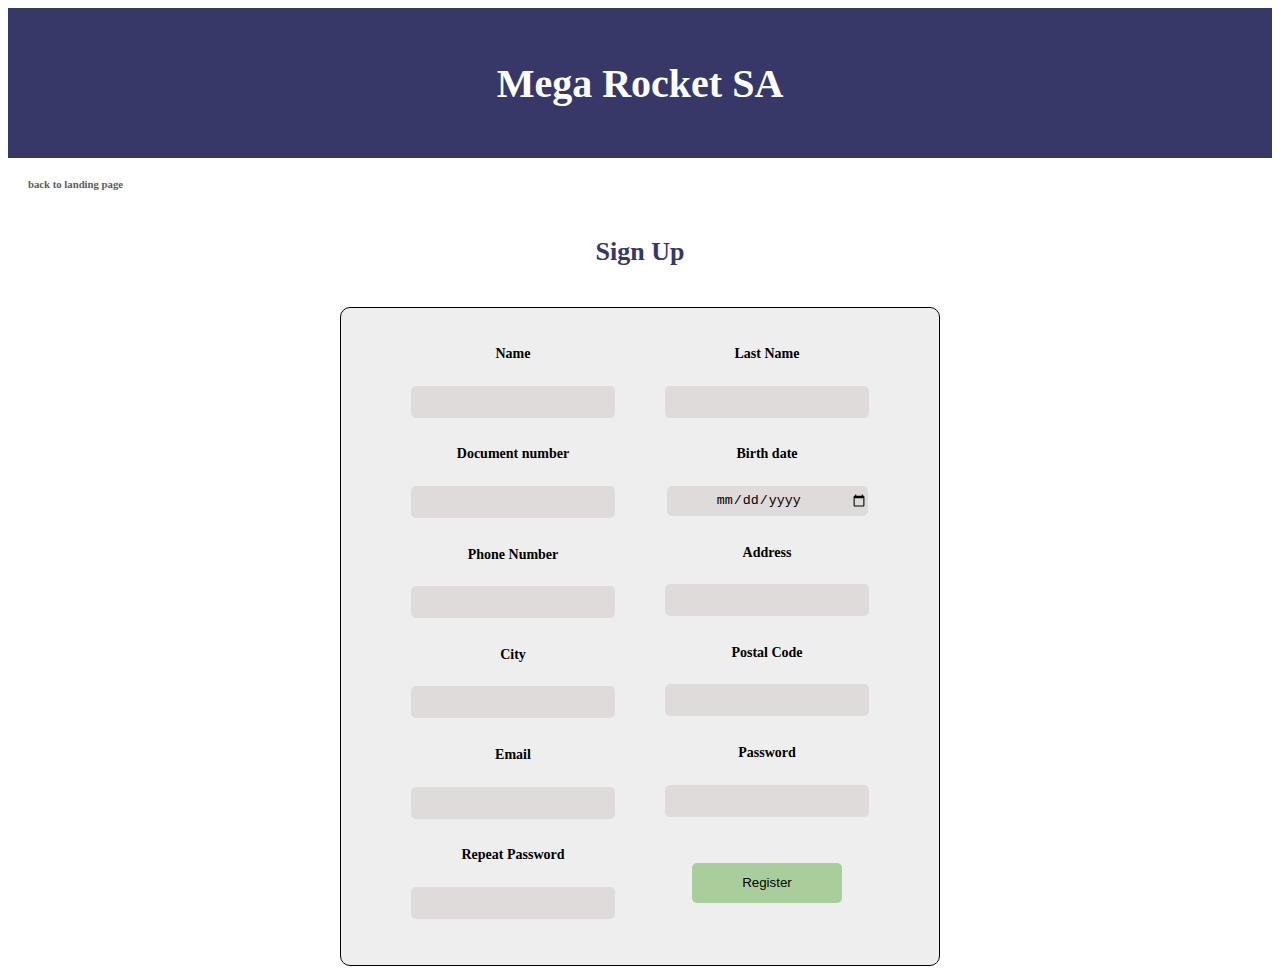
<file: Week-06/views/sign-up.html>
<!DOCTYPE html>
<html lang="en">
<head>
    <script src="../js/sign-up.js"></script>
    <link rel="stylesheet" href="../css/sign-up.css">
    <link rel="icon" href="/assets/Img/LOGO-RR 3logo-rr.png">
    <meta charset="UTF-8">
    <meta http-equiv="X-UA-Compatible" content="IE=edge">
    <meta name="viewport" content="width=device-width, initial-scale=1.0">
    <title>Sign Up</title>
</head>
<body>
    <head>
        <header>
                <p>
                Mega Rocket SA
                </p>
        </header>
    </head>
    <a href="./index.html"><h6>
        back to landing page
    </h6></a>
    <main>
        <h2>
            Sign Up
        </h2>
        <div class="sign-up-container">
            <div class="Column-Container">
                <div>
                    <h4>
                        Name
                    </h4>
                    <input type="text" id="name" name="name" placeholder="" required>
                    <p></p>
                </div>
                <div>
                    <h4>
                        Document number
                    </h4>
                    <input type="number" id="document" name="document" placeholder="" required>
                    <p></p>
                </div>
                <div>
                    <h4>
                        Phone Number
                    </h4>
                    <input type="number" id="phone" name="phone" placeholder="" required>
                    <p></p>
                </div>
                <div>
                    <h4>
                        City
                    </h4>
                    <input type="text" id="city" name="city" placeholder="" required>
                    <p></p>
                </div>
                <div>
                    <h4>
                        Email
                    </h4>
                    <input type="text" id="email" name="email" placeholder="" required>
                    <p></p>
                </div>
                <div>
                    <h4>
                        Repeat Password
                    </h4>
                    <input type="password" id="repeatPassword" name="repeatPassword" placeholder="" required>
                    <p></p>
                </div>
            </div>
            <div class="Column-Container">
                <div>
                    <h4>
                        Last Name
                    </h4>
                    <input type="text" id="lastname" name="lastname" placeholder="" required>
                    <p></p>
                </div>
                <div>
                    <h4>
                        Birth date
                    </h4>
                    <input type="date" id="birthdate" name="birthdate" placeholder="" required>
                    <p></p>
                </div>
                <div>
                    <h4>
                        Address
                    </h4>
                    <input type="text" id="adress" name="adress" placeholder="" required>
                    <p></p>
                </div>
                <div>
                    <h4>
                        Postal Code
                    </h4>
                    <input type="number" id="postalcode" name="postalcode" placeholder="" required>
                    <p></p>
                </div>
                <div>
                    <h4>
                        Password
                    </h4>
                    <input type="password" id="password" name="password" placeholder="" required>
                    <p></p>
                </div>
                <div>
                    <button type='submit' id='signUp' name="submit">
                            Register
                    </button>
                </div>
            </div>
        </div>
    </main>
</body>
</html>
</file>
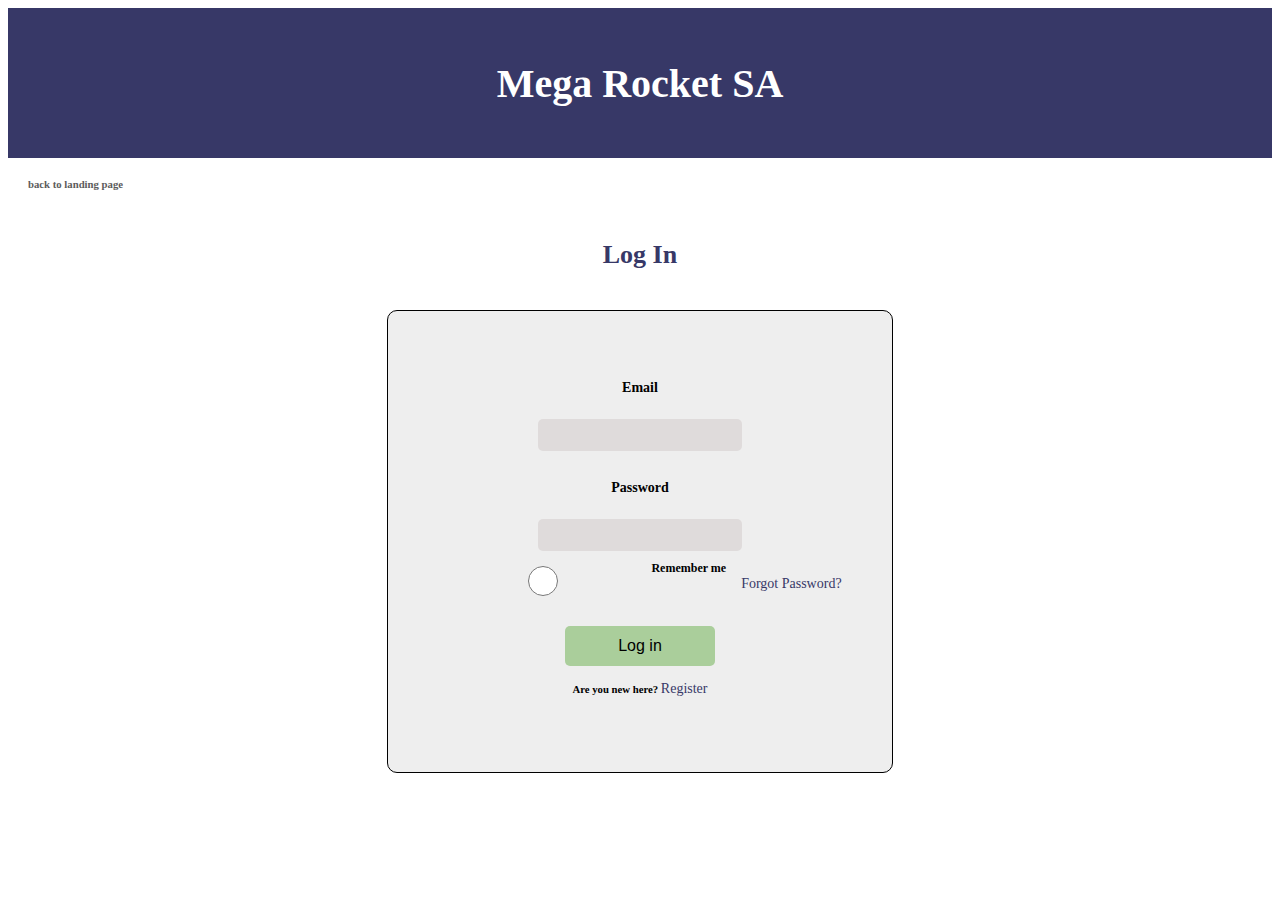
<file: Week-07/views/login.html>
<!DOCTYPE html>
<html lang="en">
<head>
    <script defer src="../../Week-07/js/login.js"></script>
    <link rel="stylesheet" href="../css/login.css">
    <link rel="icon" href="/assets/Img/LOGO-RR 3logo-rr.png">
    <meta charset="UTF-8">
    <meta http-equiv="X-UA-Compatible" content="IE=edge">
    <meta name="viewport" content="width=device-width, initial-scale=1.0">
    <title>
        Log in
    </title>
</head>
<body>
    <head>
        <header>
                <p>
                Mega Rocket SA
                </p>
        </header>
    </head>
    <a href="./index.html"><h6>
        back to landing page 
        </h6></a>
    <main>
        <h2>
            Log In
        </h2>
        <form>
        <div class="login-container">
            <div class="login-item">
                <h4>
                    Email
                </h4>
                <input type="text" id="email" name="email" placeholder="">
            </div>
            <div class="login-item">
                <h4>
                    Password
                </h4>
                <input type="password" id="password" name="password" placeholder="">
            </div>
            <div class="password-item">
                <div class="login-sub-item">
                    <input type="radio" id="password-remember" name="password-remember">
                    <h6>
                        Remember me
                    </h6>
                </div>
                <div class="login-sub-item">
                    <a href="./recover.html">
                        Forgot Password?
                    </a>
                </div>
            </div>
            <div class="login-item">
            <button type="button" id="loginbtn">
                <a href="#">
                    Log in
                </a>
            </button>
            <h6 id="h6-new-user">
                Are you new here?
                <a href="./sign-up.html">
                    Register
                </a>
            </h6>
            </div>
        </div>
    </form>
    </main>
</body>
</html>
</file>
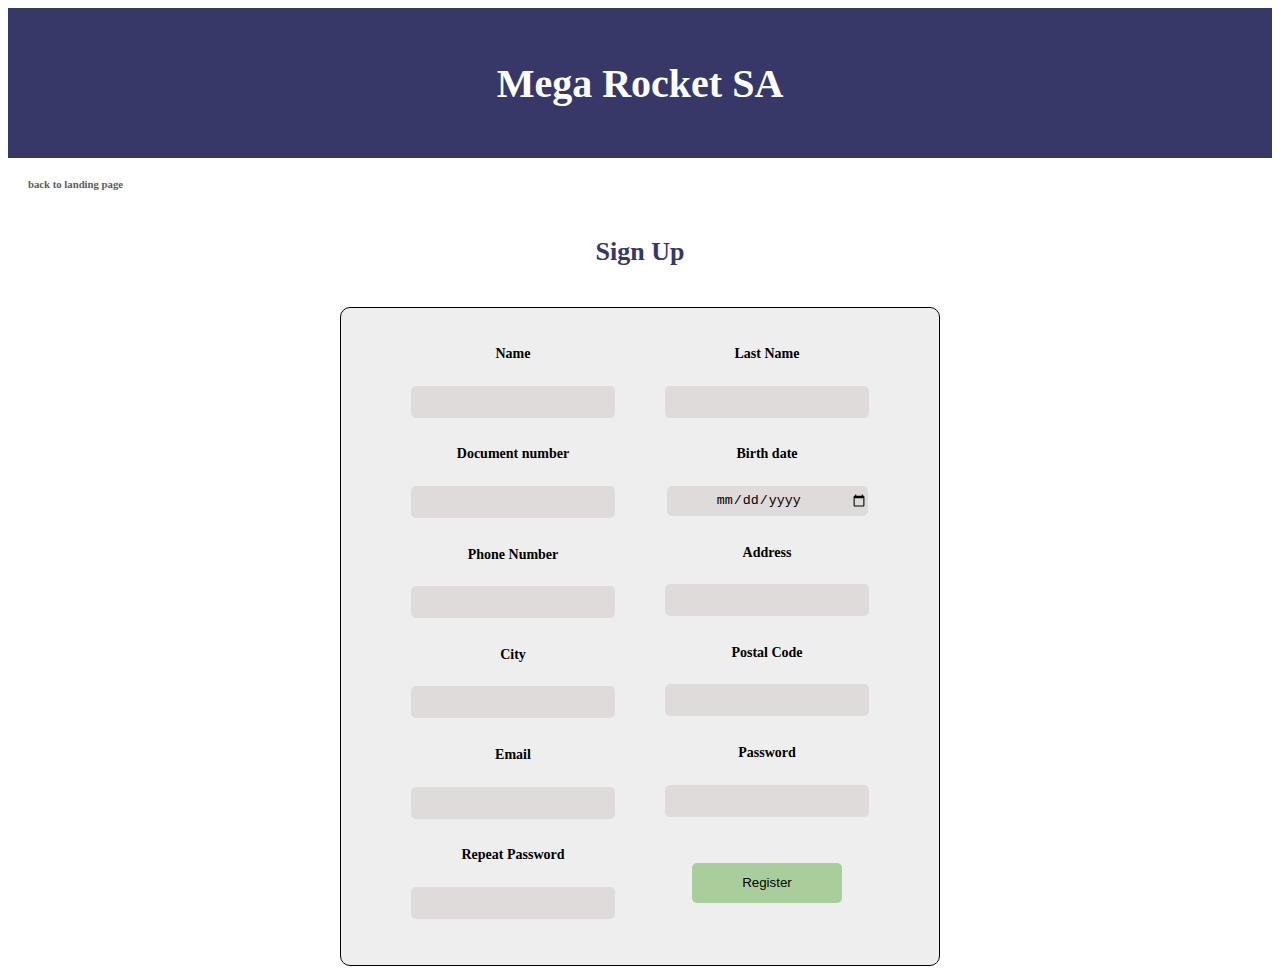
<file: Week-07/views/sign-up.html>
<!DOCTYPE html>
<html lang="en">
<head>
    <script src="../../Week-07/js/sign-up.js"></script>
    <link rel="stylesheet" href="../css/sign-up.css">
    <link rel="icon" href="/assets/Img/LOGO-RR 3logo-rr.png">
    <meta charset="UTF-8">
    <meta http-equiv="X-UA-Compatible" content="IE=edge">
    <meta name="viewport" content="width=device-width, initial-scale=1.0">
    <title>Sign Up</title>
</head>
<body>
    <head>
        <header>
                <p>
                Mega Rocket SA
                </p>
        </header>
    </head>
    <a href="./index.html"><h6>
        back to landing page
    </h6></a>
    <main>
        <h2>
            Sign Up
        </h2>
        <div class="sign-up-container">
            <div class="Column-Container">
                <div>
                    <h4>
                        Name
                    </h4>
                    <input type="text" id="name" name="name" placeholder="" required>
                    <p></p>
                </div>
                <div>
                    <h4>
                        Document number
                    </h4>
                    <input type="text" id="document" name="document" placeholder="" required>
                    <p></p>
                </div>
                <div>
                    <h4>
                        Phone Number
                    </h4>
                    <input type="text" id="phone" name="phone" placeholder="" required>
                    <p></p>
                </div>
                <div>
                    <h4>
                        City
                    </h4>
                    <input type="text" id="city" name="city" placeholder="" required>
                    <p></p>
                </div>
                <div>
                    <h4>
                        Email
                    </h4>
                    <input type="text" id="email" name="email" placeholder="" required>
                    <p></p>
                </div>
                <div>
                    <h4>
                        Repeat Password
                    </h4>
                    <input type="password" id="repeatPassword" name="repeatPassword" placeholder="" required>
                    <p></p>
                </div>
            </div>
            <div class="Column-Container">
                <div>
                    <h4>
                        Last Name
                    </h4>
                    <input type="text" id="lastname" name="lastname" placeholder="" required>
                    <p></p>
                </div>
                <div>
                    <h4>
                        Birth date
                    </h4>
                    <input type="date" id="birthdate" name="birthdate" placeholder="" required>
                    <p></p>
                </div>
                <div>
                    <h4>
                        Address
                    </h4>
                    <input type="text" id="adress" name="adress" placeholder="" required>
                    <p></p>
                </div>
                <div>
                    <h4>
                        Postal Code
                    </h4>
                    <input type="text" id="postalcode" name="postalcode" placeholder="" required>
                    <p></p>
                </div>
                <div>
                    <h4>
                        Password
                    </h4>
                    <input type="password" id="password" name="password" placeholder="" required>
                    <p></p>
                </div>
                <div>
                    <button  id='signUp' >
                            Register
                    </button>
                </div>
            </div>
        </div>
    </main>
</body>
</html>
</file>
<file: Week-03/css/Style.css>
body {
    font-family: 'Roboto', sans-serif;
}

header {
    background-color: #373867;
    position: fixed;
    text-align: center;
    width: 100%;
    height: 119px;
    top: 0;
    left: 0;
    color: white;

}

#mega {
    bottom: 30px;
    position: absolute;
    left: 1000px;
}

h1 {
    color: #373867;
}

.lorem {
    color: #776262;
    background-color: rgba(170, 206, 155, 0.25);
    text-align: center;
    font-style: normal;
    line-height: 70px;
    margin: 100px;
}

#temple {
    color: #423C3C
}

#search {
    margin-left: 20px;
    margin-top: 20px;
    height: 36px;
    width: 255px;
    left: 40px;
    top: 16px;
    border-radius: 4px;
    border: 0;
}

#search2 {
    position: relative;
    right: 30px;
}

.sidebar {
    background-color: #f2f2f2;
    width: 335px;
    height: 100%;
    position: fixed;
    top: 120px;
    left: 0;
}


.info {
    max-width: 90%;
    margin-bottom: 5px;
    display: inline-block;
    height: 49px;
    width: 238px;
    left: 67px;
    top: 0px;
}


#infor {
    text-align: center;
    margin-top: 60%;
}

.icons {
    margin-top:0px;
    width: 30px;
    height: 30px;
}

.sidebar ul {
    list-style: none;
    padding: 10;
}

.sidebar a {
    color: #333;
    text-decoration: none;
}

.menu {
    display: inline-block;
    margin: 10px 0px;
}

.menu img {
    width: 30px;
    height: 25px;
}

#radium {
    position: fixed;
    right: 30px;
    bottom: 30px;
}

button {
    background-color: #AACE9B;
    border: #373867;
    font-size: 20%;
    height: 49px;
    width: 238px;
    left: 67px;
    top: 0px;
    border-radius: 10px;
    font-weight: 700;
}

main {
    text-align: center;
    margin-top: 150px;
    margin-left: 335px;
}

.main h1 {
    margin-top: 0;
}

.management {

    width: 194px;
    height: 16px;
    left: 1021px;
    top: 1272px;
    font-weight: 700;
}

.img2 {
    width: 214px;
    height: 211px;
    top: 1060px;
    left: 1100px;
}

.time {
    display: inline-block;
    width: 220px;
    margin-left: 200px;
    margin-right: 200px;
    margin-top: 100px;
    margin-bottom: 75px;
}

.descrip {
    margin-top: 50px;
}

.sports {
    font-weight: 700;
    padding-left: 180px;
}

.horarios {
    display: inline-block;
    width: 30%;
}

.section-registration h2 {
    margin: 40px 0;
    font-size: 40px;
    color: rgba(55, 56, 103, 1);
}

#name,
#lastname,
#email {
    margin-top: 5px;
    margin-bottom: 10px;
    background-color: rgba(186, 184, 184, 1);
    height: 30px;
    border-radius: 5px;
    width: 330px;
    border: none;
    display: inline-block;
    text-align: center;
}

.section-registration table {
    margin: 20px 0;
    display: inline-block;
}

.section-registration h5 {
    text-align: start;
    font-size: 13px;
}

.section-registration h4 {
    font-size: 14px;
}

.section-registration textarea {
    margin-top: 5px;
    margin-bottom: 10px;
    background-color: #eceaea;
    box-shadow: 50%;
    min-height: 80px;
    max-height: 150px;
    border-radius: 5px;
    border: none;
    display: inline-block;
    text-align: start;
    min-width: 330px;
    max-width: 330px;
}

.section-registration button {
    width: 110px;
    height: 30px;
    border: none;
    background-color: rgba(170, 206, 155, 1);
    border-radius: 5px;
    font-size: 16px;
    font-weight: 500;
}

.activity {
    display: inline-block;
    width: 30%;
    margin: 20px 30px;
}

.gym2 {
    height: 300px;
    width: 400px;
}

.box-02 {
    text-align: left;
    margin-left: 200px;
}

.titles {
    margin-top: 100px;
    text-align: center;
    color: #373867;
}

section {
    text-align: center;
    padding: 0px;
}

h4 {
    text-align: center;
}

form {
    text-align: center;
}

#submit {
    height: 33px;
    width: 109px;
    border-radius: 5px;
    background-color: #AACE9B;
}

article {
    display: inline-block;
    width: 50%;
    text-align: center;
    right: 50px;
}

#black {
    background-color: #333;
    color: white;
    position: relative;
    left: 280px;
    height: 40px;
    width: 311px;
    border-radius: 5px;
}

#grey {
    background-color: #CCCBCB;
    align-items: center;
    position: relative;
    left: 280px;
    height: 40px;
    width: 311px;
    border-radius: 5px;
    right: 20px;
}

#white {
    background-color: #EDEDED;
    position: relative;
    left: 280px;
    height: 40px;
    width: 311px;
    border-radius: 5px;

}

.icon {
    color: black;
    width:15px;
    height:14px;
    text-decoration: none;
}

.icon:visited {
    color: black;
    text-decoration: none;
}
footer a {
    text-decoration: none;
    color: black;
}
footer {
    text-align: center;
    margin-left: 15%;
}
</file>
<file: Week-04/css/common.css>
html {
    font-family: 'Roboto', sans-serif;
}

.titles {
    text-align: center;
    color: #373867;
}

#temple {
    text-align: center;
}

h1 {
    color: #373867;
    display: flex;
    text-align: center;
    flex-direction: column;
    padding: 20px;
}

main {
    padding: 0% 5%;
    margin-top: 100px;
}

textarea {
    background-color: aliceblue;
}

.flex {
    display: flex;
}

.flex-column {
    display: flex;
    flex-direction: column;
}

.center {
    justify-content: center;
    align-items: center;
}

#box.all {
    display: flex;
}

#black {
    background-color: rgba(42, 42, 50, 1);
    color: white;
    display: flex;
    align-items: center;
    justify-content: center;
    height: 38px;
    width: 290px;
    border-radius: 5px;
}

#grey {
    background-color: rgba(204, 203, 203, 1);
    color: rgba(0, 0, 0, 1);
    display: flex;
    align-items: center;
    justify-content: center;
    height: 38px;
    width: 290px;
    border-radius: 5px;
}

#white {
    background-color: rgba(237, 237, 237, 1);
    color: rgba(0, 0, 0, 1);
    display: flex;
    align-items: center;
    justify-content: center;
    height: 38px;
    width: 290px;
    border-radius: 5px;
}

.sports {
    font-weight: 600;
}

@media screen and (min-width: 1024px) {
    main {
        margin-top: 100px;
        margin-left: 400px;
    }
}

@media screen and (max-width: 600px) {
    body {
        text-align: center;
    }
}
</file>
<file: Week-04/css/header.css>
#mega {
    background-color: rgba(55, 56, 103, 1);
    color: white;
    text-align: center;
    Width: 100%;
    min-height: 100px;
    position: fixed;
    display: flex;
    justify-content: center;
    align-items: center;
}

@media (max-width:600px) {
    header {
        display: none;
    }
}
</file>
<file: Week-04/css/side-bar.css>
#search {
    margin-left: 20px;
    margin-top: 20px;
    height: 36px;
    width: 255px;
    left: 40px;
    top: 16px;
    border-radius: 4px;
    border: 0;
}

#search2 {
    position: relative;
    right: 30px;
}



.info {
    max-width: 90%;
    margin-bottom: 5px;
    display: inline-block;
    height: 49px;
    width: 238px;
    left: 67px;
    top: 0px;
}


#infor {
    text-align: center;
    margin-top: 60%;
}

.icons {
    margin-top: 0px;
    width: 30px;
    height: 30px;
}

.sidebar ul {
    list-style: none;
    padding: 10;
}

.sidebar a {
    color: #333;
    text-decoration: none;
}

.menu {
    display: inline-block;
    margin: 10px 0px;
}

.menu img {
    width: 30px;
    height: 25px;
}

.sidebar {
    display: none;
}

.container {
    display: none;
}

button {
    background-color: #AACE9B;
    border: #373867;
    font-size: 20%;
    height: 49px;
    width: 238px;
    left: 67px;
    top: 0px;
    border-radius: 10px;
    font-weight: 700;
    font-size: medium;
}

@media screen and (min-width: 1024px) {
    .sidebar {
        display: flex;
        flex-direction: column;
        background-color: #f2f2f2;
        width: 335px;
        height: 100%;
        position: fixed;
        left: 0;
        top: 100px;
    }
}
</file>
<file: Week-04/css/content.css>
#icon-hamburguer {
    position: fixed;
    top: 10px;
    left: 20px;
}

body {
    display: flex;
    flex-direction: column;
    width: 100%;
    margin: auto;
}

.header-img-container {
    display: flex;
    flex-direction: column-reverse;
}

#gym-picture {
    width: 70%;
}


.info-box-container p {
    display: none;

}

.img2 {
    width: 180px;
    height: 180px;
}

.box-02 {
    display: flex;
    align-items: center;
    vertical-align: middle;
    margin: auto;
    max-width: 950px;
    flex-wrap: wrap;
    justify-content: space-between
}

#box-management {
    display: flex;
    flex-wrap: nowrap;
    flex-direction: row;
    width: 100%;
}

.box-03 {
    display: flex;
    flex-wrap: wrap;
    height: 2;
}

.section-registration {
    display: flex;
    flex-direction: column;
    align-items: center;
    text-align: center;
}

.section-registration h5 {
    text-align: start;
    font-size: 13px;
}

#name,
#lastname,
#email {
    margin-top: 5px;
    margin-bottom: 10px;
    background-color: rgba(186, 184, 184, 1);
    height: 30px;
    border-radius: 5px;
    width: 200px;
    border: none;
    display: inline-block;
    text-align: center;
}

.section-registration textarea {
    margin-top: 5px;
    margin-bottom: 10px;
    background-color: rgba(255, 255, 255, 1);
    min-height: 80px;
    max-height: 150px;
    border-radius: 5px;
    border: none;
    display: inline-block;
    text-align: start;
    min-width: 200px;
    max-width: 200px;
}

.section-registration table {
    margin: 20px 0;
    display: inline-block;
    text-align: start;
}

.section-registration button {
    width: 110px;
    height: 30px;
    border: none;
    background-color: rgba(170, 206, 155, 1);
    border-radius: 5px;
    font-size: 16px;
    font-weight: 500;
    margin-top: 20px;
}

.section-time {
    margin-left: 20px;
}

.section-time2 {
    margin: 50px;
}



#coment {
    border-style: solid;
    border-width: 2px;
}

.lorem {
    background: rgba(170, 206, 155, 0.1);
}

.member1 {
    display: flex;
    flex-direction: column;
    justify-content: center;
    align-items: center;
}

.gym2 {
    Width: 233px;
    Height: 181px;
    object-fit: contain;
}

.logo img {
    width: 90px !important;
}

.footer-container {
    display: flex;
    flex-direction: column;
    text-align: center;
    flex-wrap: nowrap;
    justify-content: center;
    align-items: center;
}

.footer-item p {
    display: flex;
}

.footer-icons {
    display: flex;
    gap: 10px;
}

#registration {
    text-align: center;
}

footer a {
    text-decoration: none;
    color: black;
}

@media screen and (min-width: 600px) {
    #gym-picture {
        order: 1;
    }
}

@media (max-width: 300px) {
    .img2 {
        Width: 172px;
    }
}

@media screen and (min-width:1024px) {
    .section-time {
        display: flex;
        justify-content: space-around;
    }

    .section-time2 {
        display: flex;
        justify-content: space-around;
    }
}

@media screen and (max-width: 600px) {
    .activity {
        display: flex;
    }
}

@media screen and (min-width:600px) {
    #radium {
        position: fixed;
        right: 30px;
        bottom: 30px;
    }
}
</file>
<file: Week-06/css/login.css>
/*HEADER*/
header{
    z-index: 1;
    background-color: rgba(55, 56, 103,1);
    height: 150px;
    width: 100%;
    left: 0;
    top: 0;
    position: static;
    display: flex;
    align-items: center;
    justify-content: center;
    }
    header p{
    width: 500px !important;
    text-align: center;
    font-size: 40px;
    margin: 0 auto;
    color: rgba(255, 255, 255,1);
    font-weight: bold;
    }

    /*MAIN*/
    a h6{
    color: rgb(92, 92, 92);
    margin-top: 20px;
    margin-left: 20px;
    } 
    a{
    text-decoration: none;
    color: rgb(92, 92, 92);
    }
main{
    margin-top: 50px;
    text-align: center;
}
.login-container{
    background-color: rgb(238, 238, 238);
    border: 1px solid black;
    border-radius: 10px;
    padding: 50px;
    display: inline-block;
}
h2{
    margin-bottom: 40px;
    font-size: 26px;
    color: rgba(55, 56, 103,1);
    text-align: center;
    }
main input{
    margin-top: 5px;
    margin-bottom: 10px;
    background-color: rgb(223, 219, 219);
    height: 30px;
    border-radius: 5px;
    width: 200px;
    border: none;
    text-align: center;
}
.login-item{
    text-align: center;
}
.login-item h4{
    font-size: 14px;
    font-weight: 600;
}
.password-item{
    display: flex;
    flex-direction: row;
    gap: 15px;
    justify-content: center;
}
.login-sub-item{
    display: flex;
    flex-direction: row;
    text-align: center;
    align-items: center;
}
main a{
    color: rgba(55, 56, 103,1);
    font-size: 14px;
    font-weight: 500;
}
#Password-remember{
    width: 15px;
}
.login-sub-item h6{
    margin-left: 5px;
    font-size: 12px;
    margin-top: -2px;
}
button{
    width: 150px;
    height: 40px;
    border: none;
    background-color: rgba(170, 206, 155,1);
    border-radius: 5px;
    margin-top: 20px;   
}
button a{
    font-size: 16px;
    font-weight: 500;
    color: rgba(0, 0, 0,1);
}
#h6-new-user{
    margin-top: 15px;
}
</file>
<file: Week-06/css/sign-up.css>
/*HEADER*/
header {
    z-index: 1;
    background-color: rgba(55, 56, 103, 1);
    height: 150px;
    width: 100%;
    left: 0;
    top: 0;
    position: static;
    display: flex;
    align-items: center;
    justify-content: center;
}

.errorP {
    background-color: red;
    color: white;
}

.border-initial{
    border: 1px solid #373867;
}

.border-error{
    border: red 2px solid;
}

.border-correct{
    border: green 2px solid;
}

.font-error{
    color: red;
    font-size: 13px;
    visibility: visible;
}
header p {
    width: 500px !important;
    text-align: center;
    font-size: 40px;
    margin: 0 auto;
    color: rgba(255, 255, 255, 1);
    font-weight: bold;
}

/*MAIN*/
a h6 {
    color: rgb(92, 92, 92);
    margin-top: 20px;
    margin-left: 20px;
}

a {
    text-decoration: none;
    color: rgb(92, 92, 92);
}

main {
    width: 600px;
    display: flex;
    flex-direction: column;

    margin: 0 auto;
}

.sign-up-container {
    display: flex;
    flex-direction: row;
    background-color: rgb(238, 238, 238);
    border: 1px solid black;
    border-radius: 10px;
    gap: 50px;
    justify-content: center;
    height: fit-content;
    padding: 20px;
    text-align: center;
}

h2 {
    margin-bottom: 40px;
    font-size: 26px;
    color: rgba(55, 56, 103, 1);
    text-align: center;
}

main input {
    margin-top: 5px;
    margin-bottom: 10px;
    background-color: rgb(223, 219, 219);
    height: 30px;
    border-radius: 5px;
    width: 200px;
    border: none;
    text-align: center;
}

.Column-Container h4 {
    font-size: 14px;
    font-weight: 600;
}

#Password-remember {
    width: 15px;
}

.sign-up-sub-item h6 {
    margin-left: 5px;
}

button {
    width: 150px;
    height: 40px;
    border: none;
    background-color: rgba(170, 206, 155, 1);
    border-radius: 5px;
    margin-top: 20px;
}

button a {
    font-size: 16px;
    font-weight: 500;
    color: rgba(0, 0, 0, 1);
}

#h6-new-user {
    margin-top: 15px;
}

@media only screen and (max-width: 625px) {
    .sign-up-container {
        display: flex;
        flex-direction: column;
    }

    main {
        width: 300px;
    }
}
</file>
<file: Week-07/css/login.css>
/*HEADER*/
header{
    z-index: 1;
    background-color: rgba(55, 56, 103,1);
    height: 150px;
    width: 100%;
    left: 0;
    top: 0;
    position: static;
    display: flex;
    align-items: center;
    justify-content: center;
    }
    header p{
    width: 500px !important;
    text-align: center;
    font-size: 40px;
    margin: 0 auto;
    color: rgba(255, 255, 255,1);
    font-weight: bold;
    }

    /*MAIN*/
    a h6{
    color: rgb(92, 92, 92);
    margin-top: 20px;
    margin-left: 20px;
    } 
    a{
    text-decoration: none;
    color: rgb(92, 92, 92);
    }
main{
    margin-top: 50px;
    text-align: center;
}
.login-container{
    background-color: rgb(238, 238, 238);
    border: 1px solid black;
    border-radius: 10px;
    padding: 50px;
    display: inline-block;
}
h2{
    margin-bottom: 40px;
    font-size: 26px;
    color: rgba(55, 56, 103,1);
    text-align: center;
    }
main input{
    margin-top: 5px;
    margin-bottom: 10px;
    background-color: rgb(223, 219, 219);
    height: 30px;
    border-radius: 5px;
    width: 200px;
    border: none;
    text-align: center;
}
.login-item{
    text-align: center;
}
.login-item h4{
    font-size: 14px;
    font-weight: 600;
}
.password-item{
    display: flex;
    flex-direction: row;
    gap: 15px;
    justify-content: center;
}
.login-sub-item{
    display: flex;
    flex-direction: row;
    text-align: center;
    align-items: center;
}
main a{
    color: rgba(55, 56, 103,1);
    font-size: 14px;
    font-weight: 500;
}
#Password-remember{
    width: 15px;
}
.login-sub-item h6{
    margin-left: 5px;
    font-size: 12px;
    margin-top: -2px;
}
button{
    width: 150px;
    height: 40px;
    border: none;
    background-color: rgba(170, 206, 155,1);
    border-radius: 5px;
    margin-top: 20px;   
}
button a{
    font-size: 16px;
    font-weight: 500;
    color: rgba(0, 0, 0,1);
}
#h6-new-user{
    margin-top: 15px;
}
</file>
<file: Week-07/css/sign-up.css>
/*HEADER*/
header {
    z-index: 1;
    background-color: rgba(55, 56, 103, 1);
    height: 150px;
    width: 100%;
    left: 0;
    top: 0;
    position: static;
    display: flex;
    align-items: center;
    justify-content: center;
}

.errorP {
    background-color: red;
    color: white;
}

.border-initial{
    border: 1px solid #373867;
}

.border-error{
    border: red 2px solid;
}

.border-correct{
    border: green 2px solid;
}

.font-error{
    color: red;
    font-size: 13px;
    visibility: visible;
}
header p {
    width: 500px !important;
    text-align: center;
    font-size: 40px;
    margin: 0 auto;
    color: rgba(255, 255, 255, 1);
    font-weight: bold;
}

/*MAIN*/
a h6 {
    color: rgb(92, 92, 92);
    margin-top: 20px;
    margin-left: 20px;
}

a {
    text-decoration: none;
    color: rgb(92, 92, 92);
}

main {
    width: 600px;
    display: flex;
    flex-direction: column;

    margin: 0 auto;
}

.sign-up-container {
    display: flex;
    flex-direction: row;
    background-color: rgb(238, 238, 238);
    border: 1px solid black;
    border-radius: 10px;
    gap: 50px;
    justify-content: center;
    height: fit-content;
    padding: 20px;
    text-align: center;
}

h2 {
    margin-bottom: 40px;
    font-size: 26px;
    color: rgba(55, 56, 103, 1);
    text-align: center;
}

main input {
    margin-top: 5px;
    margin-bottom: 10px;
    background-color: rgb(223, 219, 219);
    height: 30px;
    border-radius: 5px;
    width: 200px;
    border: none;
    text-align: center;
}

.Column-Container h4 {
    font-size: 14px;
    font-weight: 600;
}

#Password-remember {
    width: 15px;
}

.sign-up-sub-item h6 {
    margin-left: 5px;
}

button {
    width: 150px;
    height: 40px;
    border: none;
    background-color: rgba(170, 206, 155, 1);
    border-radius: 5px;
    margin-top: 20px;
}

button a {
    font-size: 16px;
    font-weight: 500;
    color: rgba(0, 0, 0, 1);
}

#h6-new-user {
    margin-top: 15px;
}

@media only screen and (max-width: 625px) {
    .sign-up-container {
        display: flex;
        flex-direction: column;
    }

    main {
        width: 300px;
    }
}
</file>
